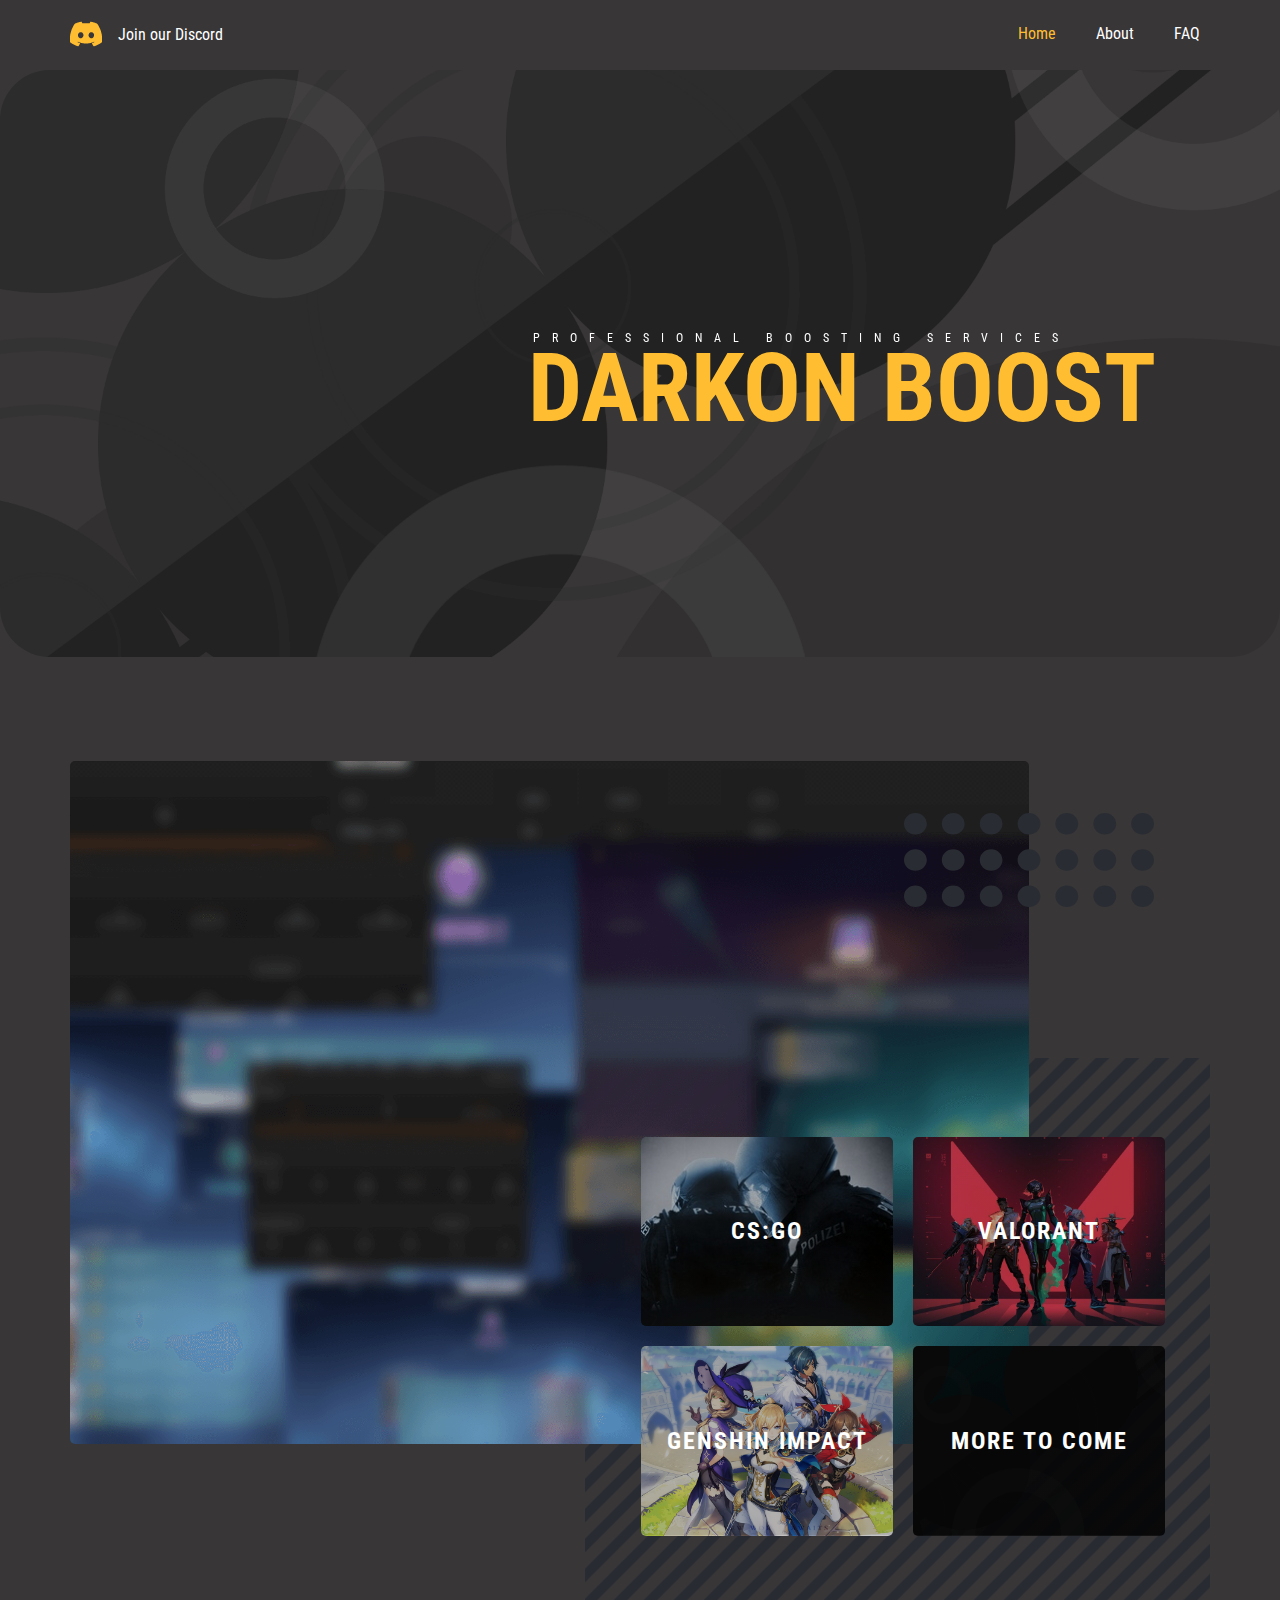
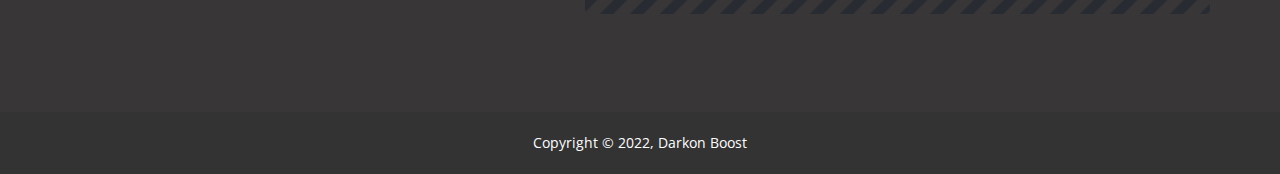
<file: index.html>
<!DOCTYPE html>
<html style="font-size: 16px;">
  <head>
    <meta name="viewport" content="width=device-width, initial-scale=1.0">
    <meta charset="utf-8">
    <meta name="page_type" content="np-template-header-footer-from-plugin">
    <title>Darkon Boost</title>
    <link rel="stylesheet" href="main.css" media="screen">
    <link rel="stylesheet" href="index.css" media="screen">
    <script class="u-script" type="text/javascript" src="jquery.js" defer=""></script>
    <script class="u-script" type="text/javascript" src="main.js" defer=""></script>
    <link rel="icon" href="images/favicon.png">
    <link id="u-theme-google-font" rel="stylesheet" href="https://fonts.googleapis.com/css?family=Roboto+Condensed:300,300i,400,400i,700,700i|Open+Sans:300,300i,400,400i,600,600i,700,700i,800,800i">
    <link id="u-page-google-font" rel="stylesheet" href="https://fonts.googleapis.com/css?family=Roboto+Condensed:300,300i,400,400i,700,700i">
    
    <!-- Primary Meta Tags -->
    <meta name="title" content="Darkon Boost">
    <meta name="description" content="| CHEAP | SAFE | LEGIT | Professional game boosting services by Darkonyx.">

    <!-- Open Graph / Facebook -->
    <meta property="og:type" content="website">
    <meta property="og:url" content="https://darkonboost.com/">
    <meta property="og:title" content="Darkon Boost">
    <meta property="og:description" content="| CHEAP | SAFE | LEGIT | Professional game boosting services by Darkonyx.">
    <meta property="og:image" content="https://darkonboost.com/images/a.png">

    <!-- Twitter -->
    <meta property="twitter:card" content="summary_large_image">
    <meta property="twitter:url" content="https://darkonboost.com/">
    <meta property="twitter:title" content="Darkon Boost">
    <meta property="twitter:description" content="| CHEAP | SAFE | LEGIT | Professional game boosting services by Darkonyx.">
    <meta property="twitter:image" content="https://darkonboost.com/images/a.png">

    <script type="application/ld+json">{
		"@context": "http://schema.org",
		"@type": "Organization",
		"name": "Darkon Boost",
		"sameAs": [
				"https://discord.gg/ff3n6rqS58"
		]
    </script>
</head>
  <body data-home-page="https://darkonboost.com/" data-home-page-title="home" class="u-body u-xl-mode"><header class="u-clearfix u-custom-color-1 u-header u-sticky u-sticky-010b u-header" id="sec-fc80"><div class="u-clearfix u-sheet u-sheet-1">
        <nav class="u-menu u-menu-dropdown u-offcanvas u-offcanvas-shift u-menu-1" data-responsive-from="XS">
          <div class="menu-collapse" style="font-size: 1rem; letter-spacing: 0px; font-weight: 400;">
            <a class="u-button-style u-custom-border u-custom-border-color u-custom-left-right-menu-spacing u-custom-padding-bottom u-custom-text-active-color u-custom-text-color u-custom-text-hover-color u-custom-text-shadow u-custom-top-bottom-menu-spacing u-nav-link u-text-active-palette-1-base u-text-hover-palette-2-base" href="#" style="font-size: calc(1em + 8px);">
              <svg class="u-svg-link" viewBox="0 0 24 24"><use xmlns:xlink="http://www.w3.org/1999/xlink" xlink:href="#menu-hamburger"></use></svg>
              <svg class="u-svg-content" version="1.1" id="menu-hamburger" viewBox="0 0 16 16" x="0px" y="0px" xmlns:xlink="http://www.w3.org/1999/xlink" xmlns="http://www.w3.org/2000/svg"><g><rect y="1" width="16" height="2"></rect><rect y="7" width="16" height="2"></rect><rect y="13" width="16" height="2"></rect>
</g></svg>
            </a>
          </div>
          <div class="u-custom-menu u-nav-container">
            <ul class="u-custom-font u-heading-font u-nav u-spacing-20 u-unstyled u-nav-1"><li class="u-nav-item"><a class="u-button-style u-nav-link u-text-active-custom-color-2 u-text-hover-custom-color-2 u-text-white" href="https://darkonboost.com/" style="padding: 10px;">Home</a>
</li><li class="u-nav-item"><a class="u-button-style u-nav-link u-text-active-custom-color-2 u-text-hover-custom-color-2 u-text-white" href="https://darkonboost.com/about" style="padding: 10px;">About</a>
</li><li class="u-nav-item"><a class="u-button-style u-nav-link u-text-active-custom-color-2 u-text-hover-custom-color-2 u-text-white" href="https://darkonboost.com/faq" style="padding: 10px;">FAQ</a>
</li></ul>
          </div>
          <div class="u-custom-menu u-nav-container-collapse">
            <div class="u-black u-container-style u-inner-container-layout u-opacity u-opacity-95 u-sidenav">
              <div class="u-inner-container-layout u-sidenav-overflow">
                <div class="u-menu-close"></div>
                <ul class="u-align-center u-nav u-popupmenu-items u-unstyled u-nav-2"><li class="u-nav-item"><a class="u-button-style u-nav-link" href="https://darkonboost.com/" style="padding: 10px;">Home</a>
</li><li class="u-nav-item"><a class="u-button-style u-nav-link" href="https://darkonboost.com/about" style="padding: 10px;">About</a>
</li><li class="u-nav-item"><a class="u-button-style u-nav-link" href="https://darkonboost.com/faq" style="padding: 10px;">FAQ</a>
</li></ul>
              </div>
            </div>
            <div class="u-black u-menu-overlay u-opacity u-opacity-70"></div>
          </div>
        </nav>
        <div class="u-social-icons u-spacing-10 u-social-icons-1">
          <a class="u-social-url" title="Discord" target="_blank" href="https://discord.gg/ff3n6rqS58"><span class="u-file-icon u-icon u-social-facebook u-social-icon u-text-custom-color-2 u-icon-1"><img src="images/2.png" alt=""></span>
          </a>
        </div>
        <p class="u-custom-font u-heading-font u-text u-text-default u-text-1">Join our Discord</p>
      </div></header>
    <section class="skrollable u-clearfix u-custom-color-1 u-section-1" id="carousel_684b">
      <img class="u-expanded-width u-image u-image-round u-radius-50 u-image-1" src="images/bg.png" alt="" data-image-width="1920" data-image-height="1080">
      <div class="u-align-center-md u-align-center-sm u-align-center-xs u-align-left-lg u-align-left-xl u-container-style u-group u-group-1">
        <div class="u-container-layout u-container-layout-1">
          <h1 class="u-custom-font u-font-roboto-condensed u-text u-text-custom-color-2 u-text-1" data-animation-name="customAnimationIn" data-animation-duration="750" data-animation-direction="" data-animation-out="0">DARKON BOO​​ST </h1>
          <h3 class="u-text u-text-2" data-animation-name="fadeIn" data-animation-duration="750" data-animation-direction="Up" data-animation-delay="250">professional boosting s​ervices</h3>
        </div>
      </div>
    </section>
    <section class="u-align-right u-clearfix u-custom-color-1 u-section-2" id="carousel_891e">
      <div class="u-clearfix u-sheet u-valign-middle-md u-valign-middle-sm u-valign-middle-xs u-sheet-1">
        <div class="u-container-style u-expanded-width-sm u-group u-hidden-md u-hidden-sm u-hidden-xs u-image u-image-round u-image-tiles u-radius-5 u-image-1">
          <div class="u-container-layout u-container-layout-1"></div>
        </div>
        <img src="images/aa.png" alt="" class="u-hidden-md u-hidden-sm u-hidden-xs u-image u-image-round u-opacity u-opacity-95 u-radius-5 u-image-2" data-image-width="1600" data-image-height="900">
        <div class="u-hidden-md u-hidden-sm u-hidden-xs u-shape u-shape-svg u-text-palette-5-dark-3 u-shape-1">
          <svg class="u-svg-link" preserveAspectRatio="none" viewBox="0 0 160 60" style=""><use xmlns:xlink="http://www.w3.org/1999/xlink" xlink:href="#svg-84ce"></use></svg>
          <svg xmlns="http://www.w3.org/2000/svg" xmlns:xlink="http://www.w3.org/1999/xlink" version="1.1" xml:space="preserve" class="u-svg-content" viewBox="0 0 160 60" x="0px" y="0px" id="svg-84ce"><path d="M7.3,0C3.3,0,0,3.1,0,6.9s3.3,6.9,7.3,6.9s7.3-3.1,7.3-6.9S11.2,0,7.3,0z M31.5,0c-4,0-7.3,3.1-7.3,6.9s3.3,6.9,7.3,6.9
	s7.3-3.1,7.3-6.9S35.5,0,31.5,0z M55.8,0c-4,0-7.3,3.1-7.3,6.9s3.3,6.9,7.3,6.9S63,10.7,63,6.9S59.7,0,55.8,0z M80,0
	c-4,0-7.3,3.1-7.3,6.9s3.3,6.9,7.3,6.9s7.3-3.1,7.3-6.9S84,0,80,0z M104.2,0c-4,0-7.3,3.1-7.3,6.9s3.3,6.9,7.3,6.9
	c4,0,7.3-3.1,7.3-6.9S108.2,0,104.2,0z M128.5,0c-4,0-7.3,3.1-7.3,6.9s3.3,6.9,7.3,6.9c4,0,7.3-3.1,7.3-6.9S132.5,0,128.5,0z
	 M152.7,0c-4,0-7.3,3.1-7.3,6.9s3.3,6.9,7.3,6.9c4,0,7.3-3.1,7.3-6.9S156.7,0,152.7,0z M7.3,23.1c-4,0-7.3,3.1-7.3,6.9
	s3.3,6.9,7.3,6.9s7.3-3.1,7.3-6.9S11.2,23.1,7.3,23.1z M31.5,23.1c-4,0-7.3,3.1-7.3,6.9s3.3,6.9,7.3,6.9s7.3-3.1,7.3-6.9
	S35.5,23.1,31.5,23.1z M55.8,23.1c-4,0-7.3,3.1-7.3,6.9s3.3,6.9,7.3,6.9S63,33.8,63,30S59.7,23.1,55.8,23.1z M80,23.1
	c-4,0-7.3,3.1-7.3,6.9s3.3,6.9,7.3,6.9s7.3-3.1,7.3-6.9S84,23.1,80,23.1z M104.2,23.1c-4,0-7.3,3.1-7.3,6.9s3.3,6.9,7.3,6.9
	c4,0,7.3-3.1,7.3-6.9S108.2,23.1,104.2,23.1z M128.5,23.1c-4,0-7.3,3.1-7.3,6.9s3.3,6.9,7.3,6.9c4,0,7.3-3.1,7.3-6.9
	S132.5,23.1,128.5,23.1z M152.7,23.1c-4,0-7.3,3.1-7.3,6.9s3.3,6.9,7.3,6.9c4,0,7.3-3.1,7.3-6.9S156.7,23.1,152.7,23.1z M7.3,46.2
	c-4,0-7.3,3.1-7.3,6.9C0,56.9,3.3,60,7.3,60s7.3-3.1,7.3-6.9C14.5,49.3,11.2,46.2,7.3,46.2z M31.5,46.2c-4,0-7.3,3.1-7.3,6.9
	c0,3.8,3.3,6.9,7.3,6.9s7.3-3.1,7.3-6.9C38.8,49.3,35.5,46.2,31.5,46.2z M55.8,46.2c-4,0-7.3,3.1-7.3,6.9c0,3.8,3.3,6.9,7.3,6.9
	s7.3-3.1,7.3-6.9C63,49.3,59.7,46.2,55.8,46.2z M80,46.2c-4,0-7.3,3.1-7.3,6.9c0,3.8,3.3,6.9,7.3,6.9s7.3-3.1,7.3-6.9
	C87.3,49.3,84,46.2,80,46.2z M104.2,46.2c-4,0-7.3,3.1-7.3,6.9c0,3.8,3.3,6.9,7.3,6.9c4,0,7.3-3.1,7.3-6.9
	C111.5,49.3,108.2,46.2,104.2,46.2z M128.5,46.2c-4,0-7.3,3.1-7.3,6.9c0,3.8,3.3,6.9,7.3,6.9c4,0,7.3-3.1,7.3-6.9
	C135.8,49.3,132.5,46.2,128.5,46.2z M152.7,46.2c-4,0-7.3,3.1-7.3,6.9c0,3.8,3.3,6.9,7.3,6.9c4,0,7.3-3.1,7.3-6.9
	C160,49.3,156.7,46.2,152.7,46.2z"></path></svg>
        </div>
        <div class="u-expanded-width-xs u-list u-list-1">
          <div class="u-repeater u-repeater-1">
            <div class="u-container-style u-custom-item u-hover-feature u-image u-image-round u-list-item u-radius-5 u-repeater-item u-shading u-video-cover u-image-3" data-image-width="258" data-image-height="387" data-href="https://darkonboost.com/csgo" data-page-id="26058440">
              <div class="u-container-layout u-similar-container u-valign-middle u-container-layout-2">
                <h4 class="u-align-center u-text u-text-white u-text-1"> CS:GO</h4>
              </div>
            </div>
            <div class="u-container-style u-custom-item u-hover-feature u-image u-image-round u-list-item u-radius-5 u-repeater-item u-shading u-video-cover u-image-4" data-image-width="1000" data-image-height="563" data-href="https://darkonboost.com/valorant" data-page-id="1890106444">
              <div class="u-container-layout u-similar-container u-valign-middle u-container-layout-3">
                <h4 class="u-align-center u-text u-text-white u-text-2"> Valorant</h4>
              </div>
            </div>
            <div class="u-container-style u-custom-item u-hover-feature u-image u-image-round u-list-item u-radius-5 u-repeater-item u-shading u-video-cover u-image-5" data-image-width="1200" data-image-height="630" data-href="https://darkonboost.com/genshin" data-page-id="6804262">
              <div class="u-container-layout u-similar-container u-valign-middle u-container-layout-4">
                <h4 class="u-align-center u-text u-text-white u-text-3">Genshin Impact</h4>
              </div>
            </div>
            <div class="u-container-style u-custom-item u-hover-feature u-image u-image-round u-list-item u-radius-5 u-repeater-item u-shading u-video-cover u-image-6" data-image-width="1920" data-image-height="1080">
              <div class="u-container-layout u-similar-container u-valign-middle u-container-layout-5">
                <h4 class="u-align-center u-text u-text-white u-text-4">More to come</h4>
              </div>
            </div>
          </div>
        </div>
      </div>
      
      
      
      
    </section>
    
    
    <footer class="u-align-center u-clearfix u-footer u-grey-80 u-footer" id="sec-148e"><div class="u-clearfix u-sheet u-valign-middle u-sheet-1">
        <p class="u-small-text u-text u-text-variant u-text-1">Copyright © 2022, Darkon Boost</p>
      </div></footer>
  </body>
</html>
</file>
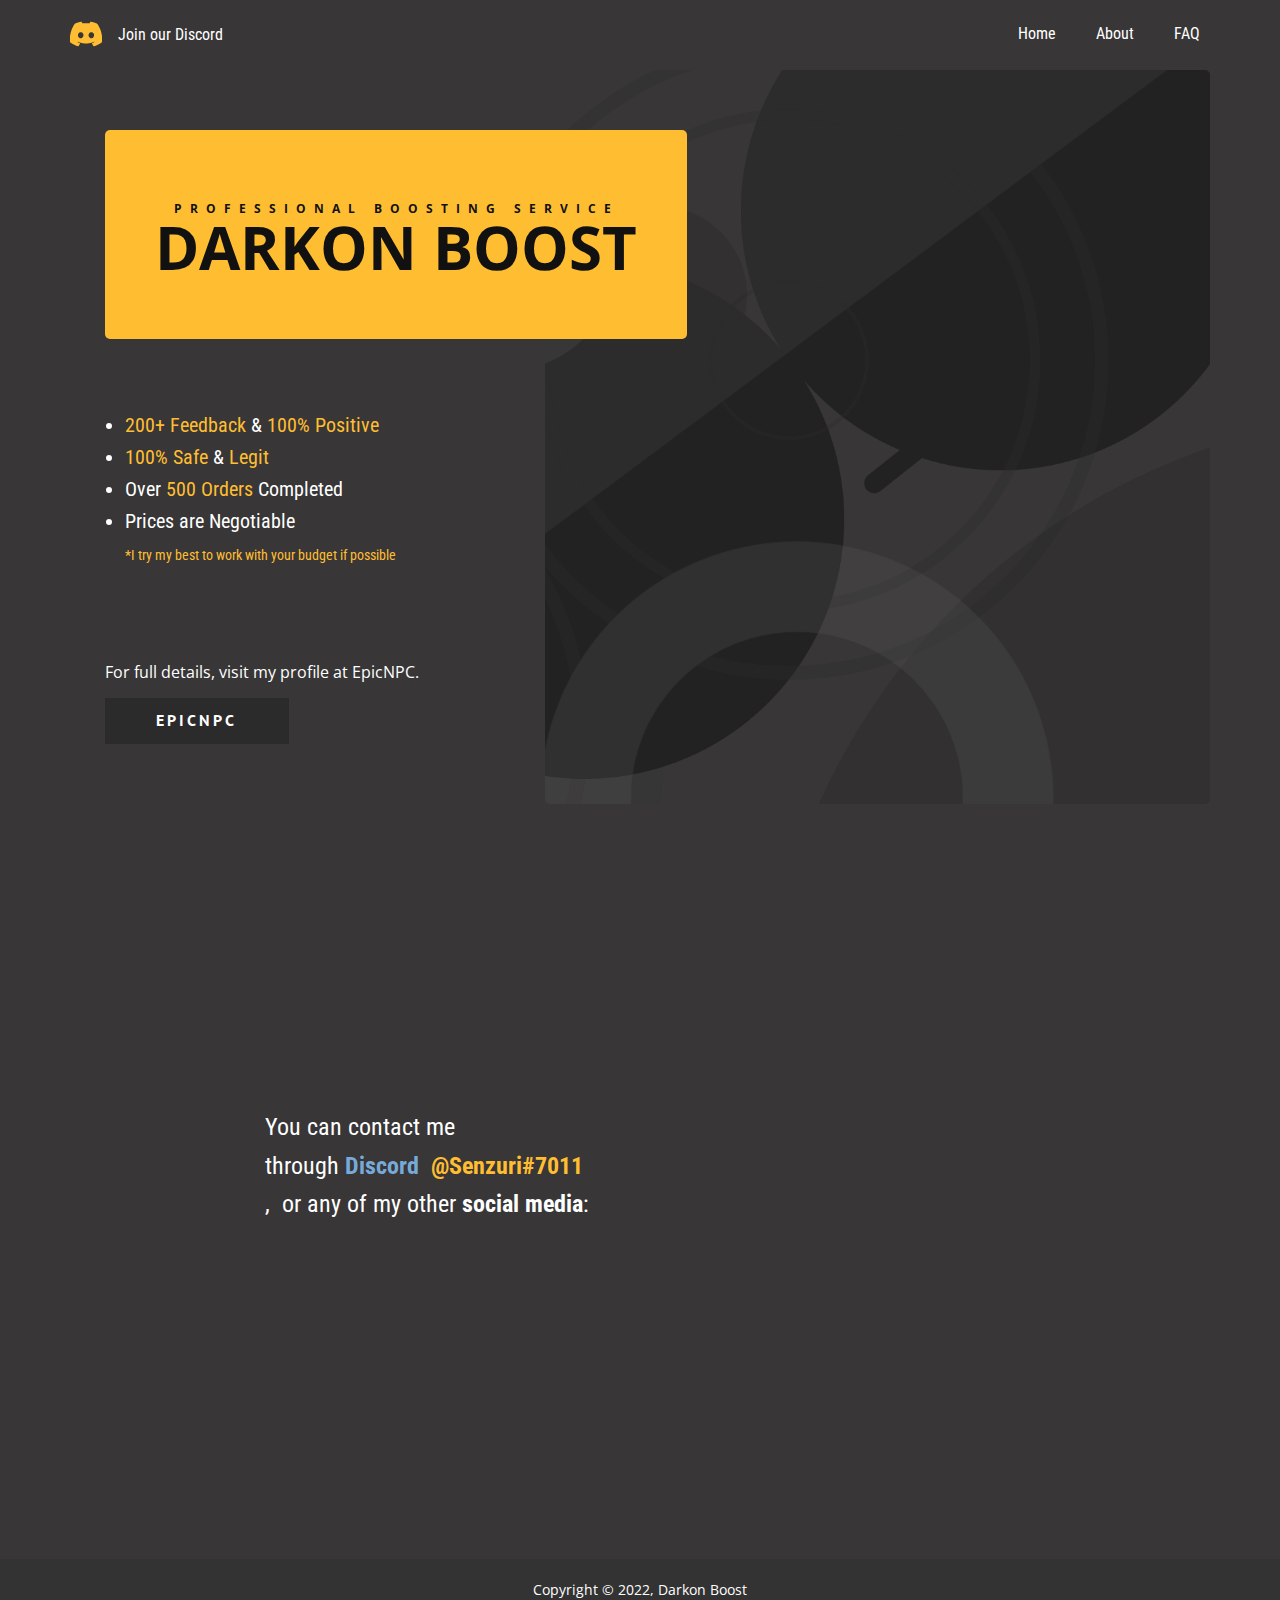
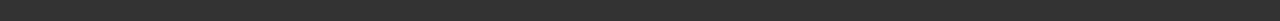
<file: about.html>
<!DOCTYPE html>
<html style="font-size: 16px;">
  <head>
    <meta name="viewport" content="width=device-width, initial-scale=1.0">
    <meta charset="utf-8">
    <meta name="page_type" content="np-template-header-footer-from-plugin">
    <title>About | Darkon Boost</title>
    <link rel="stylesheet" href="main.css" media="screen">
    <link rel="stylesheet" href="about.css" media="screen">
    <script class="u-script" type="text/javascript" src="jquery.js" defer=""></script>
    <script class="u-script" type="text/javascript" src="main.js" defer=""></script>
    <link rel="icon" href="images/favicon.png">
    <link id="u-theme-google-font" rel="stylesheet" href="https://fonts.googleapis.com/css?family=Roboto+Condensed:300,300i,400,400i,700,700i|Open+Sans:300,300i,400,400i,600,600i,700,700i,800,800i">
    <link id="u-page-google-font" rel="stylesheet" href="https://fonts.googleapis.com/css?family=PT+Sans:400,400i,700,700i">
    
    <!-- Primary Meta Tags -->
    <meta name="title" content="About | Darkon Boost">
    <meta name="description" content="| CHEAP | SAFE | LEGIT | Professional game boosting services by Darkonyx.">

    <!-- Open Graph / Facebook -->
    <meta property="og:type" content="website">
    <meta property="og:url" content="https://darkonboost.com/">
    <meta property="og:title" content="About | Darkon Boost">
    <meta property="og:description" content="| CHEAP | SAFE | LEGIT | Professional game boosting services by Darkonyx.">
    <meta property="og:image" content="https://darkonboost.com/images/a.png">

    <!-- Twitter -->
    <meta property="twitter:card" content="summary_large_image">
    <meta property="twitter:url" content="https://darkonboost.com/">
    <meta property="twitter:title" content="About | Darkon Boost">
    <meta property="twitter:description" content="| CHEAP | SAFE | LEGIT | Professional game boosting services by Darkonyx.">
    <meta property="twitter:image" content="https://darkonboost.com/images/a.png">

    <script type="application/ld+json">{
		"@context": "http://schema.org",
		"@type": "Organization",
		"name": "Darkon Boost",
		"sameAs": [
				"https://discord.gg/ff3n6rqS58"
		]
    }</script>
</head>
  <body class="u-body u-xl-mode"><header class="u-clearfix u-custom-color-1 u-header u-sticky u-sticky-010b u-header" id="sec-fc80"><div class="u-clearfix u-sheet u-sheet-1">
        <nav class="u-menu u-menu-dropdown u-offcanvas u-offcanvas-shift u-menu-1" data-responsive-from="XS">
          <div class="menu-collapse" style="font-size: 1rem; letter-spacing: 0px; font-weight: 400;">
            <a class="u-button-style u-custom-border u-custom-border-color u-custom-left-right-menu-spacing u-custom-padding-bottom u-custom-text-active-color u-custom-text-color u-custom-text-hover-color u-custom-text-shadow u-custom-top-bottom-menu-spacing u-nav-link u-text-active-palette-1-base u-text-hover-palette-2-base" href="#" style="font-size: calc(1em + 8px);">
              <svg class="u-svg-link" viewBox="0 0 24 24"><use xmlns:xlink="http://www.w3.org/1999/xlink" xlink:href="#menu-hamburger"></use></svg>
              <svg class="u-svg-content" version="1.1" id="menu-hamburger" viewBox="0 0 16 16" x="0px" y="0px" xmlns:xlink="http://www.w3.org/1999/xlink" xmlns="http://www.w3.org/2000/svg"><g><rect y="1" width="16" height="2"></rect><rect y="7" width="16" height="2"></rect><rect y="13" width="16" height="2"></rect>
</g></svg>
            </a>
          </div>
          <div class="u-custom-menu u-nav-container">
            <ul class="u-custom-font u-heading-font u-nav u-spacing-20 u-unstyled u-nav-1"><li class="u-nav-item"><a class="u-button-style u-nav-link u-text-active-custom-color-2 u-text-hover-custom-color-2 u-text-white" href="https://darkonboost.com/" style="padding: 10px;">Home</a>
</li><li class="u-nav-item"><a class="u-button-style u-nav-link u-text-active-custom-color-2 u-text-hover-custom-color-2 u-text-white" href="https://darkonboost.com/about" style="padding: 10px;">About</a>
</li><li class="u-nav-item"><a class="u-button-style u-nav-link u-text-active-custom-color-2 u-text-hover-custom-color-2 u-text-white" href="https://darkonboost.com/faq" style="padding: 10px;">FAQ</a>
</li></ul>
          </div>
          <div class="u-custom-menu u-nav-container-collapse">
            <div class="u-black u-container-style u-inner-container-layout u-opacity u-opacity-95 u-sidenav">
              <div class="u-inner-container-layout u-sidenav-overflow">
                <div class="u-menu-close"></div>
                <ul class="u-align-center u-nav u-popupmenu-items u-unstyled u-nav-2"><li class="u-nav-item"><a class="u-button-style u-nav-link" href="https://darkonboost.com/" style="padding: 10px;">Home</a>
</li><li class="u-nav-item"><a class="u-button-style u-nav-link" href="https://darkonboost.com/about" style="padding: 10px;">About</a>
</li><li class="u-nav-item"><a class="u-button-style u-nav-link" href="https://darkonboost.com/faq" style="padding: 10px;">FAQ</a>
</li></ul>
              </div>
            </div>
            <div class="u-black u-menu-overlay u-opacity u-opacity-70"></div>
          </div>
        </nav>
        <div class="u-social-icons u-spacing-10 u-social-icons-1">
          <a class="u-social-url" title="Discord" target="_blank" href="https://discord.gg/ff3n6rqS58"><span class="u-file-icon u-icon u-social-facebook u-social-icon u-text-custom-color-2 u-icon-1"><img src="images/2.png" alt=""></span>
          </a>
        </div>
        <p class="u-custom-font u-heading-font u-text u-text-default u-text-1">Join our Discord</p>
      </div></header>
    <section class="u-clearfix u-custom-color-1 u-section-1" id="carousel_89e1">
      <div class="u-clearfix u-sheet u-sheet-1">
        <div class="u-clearfix u-expanded-width-md u-expanded-width-sm u-expanded-width-xs u-layout-wrap u-layout-wrap-1">
          <div class="u-gutter-0 u-layout">
            <div class="u-layout-row">
              <div class="u-align-left-lg u-align-left-md u-align-left-sm u-align-left-xl u-container-style u-layout-cell u-size-25 u-layout-cell-1">
                <div class="u-container-layout u-valign-bottom u-container-layout-1">
                  <ul class="u-align-left-xs u-custom-font u-heading-font u-text u-text-1">
                    <li>
                      <span class="u-text-custom-color-2">200+ Feedback</span> &amp; <span class="u-text-custom-color-2">100% Positive</span>
                    </li>
                    <li>
                      <span class="u-text-custom-color-2">100% Safe</span> &amp; <span class="u-text-custom-color-2">Legit</span>
                    </li>
                    <li>Over <span class="u-text-custom-color-2">500 Orders</span> Completed
                    </li>
                    <li>Prices are Negotiable<br>
                      <span style="font-size: 0.875rem;" class="u-text-custom-color-2">*I try my best to work with your budget if possible</span>
                    </li>
                  </ul>
                  <p class="u-align-center-xs u-heading-font u-text u-text-2">For full details, visit my profile at EpicNPC.</p>
                  <a href="https://www.epicnpc.com/members/darkonyx.876108/" class="u-border-none u-btn u-btn-rectangle u-button-style u-custom-color-3 u-custom-font u-font-pt-sans u-hover-custom-color-2 u-radius-0 u-btn-1" target="_blank">EPICNPC</a>
                </div>
              </div>
              <div class="u-align-right u-container-style u-image u-image-round u-layout-cell u-radius-5 u-size-35 u-image-1" data-image-width="1920" data-image-height="1080">
                <div class="u-container-layout u-valign-top-xs u-container-layout-2">
                  <div class="u-align-center u-container-style u-custom-color-2 u-expanded-width-xs u-group u-radius-5 u-shape-round u-group-1">
                    <div class="u-container-layout u-container-layout-3">
                      <p class="u-heading-font u-text u-text-3">professional boos​ting service</p>
                      <p class="u-heading-font u-text u-text-4">darkon b<span style="font-weight: 400;"></span>oost
                      </p>
                    </div>
                  </div>
                </div>
              </div>
            </div>
          </div>
        </div>
      </div>
    </section>
    <section class="u-clearfix u-custom-color-1 u-section-2" id="sec-6bcc">
      <div class="u-clearfix u-sheet u-valign-middle-xs u-sheet-1">
        <div class="u-clearfix u-custom-html u-expanded-width-xs u-custom-html-1">
          <iframe src="https://discord.com/widget?id=871665758747369532&amp;theme=dark" width="100%" height="500" allowtransparency="true" frameborder="0" sandbox="allow-popups allow-popups-to-escape-sandbox allow-same-origin allow-scripts"></iframe>
        </div>
        <div class="u-align-center-xs u-align-left-lg u-align-left-md u-align-left-sm u-align-left-xl u-container-style u-expanded-width-xs u-group u-group-1">
          <div class="u-container-layout">
            <p class="u-custom-font u-heading-font u-text u-text-1">You can contact me through&nbsp;<span class="u-text-palette-1-light-1" style="font-weight: 700;">Discord&nbsp;</span>
              <span class="u-text-custom-color-2">
                <span style="font-weight: 700;">@Senzuri#7011</span>
                <span class="u-text-white">,</span>&nbsp;
              </span>or any of my other <span style="font-weight: 700;">social media</span>:
            </p>
            <div class="u-align-left u-social-icons u-spacing-10 u-social-icons-1" data-animation-name="fadeIn" data-animation-duration="1000" data-animation-direction="Up" data-animation-out="0">
              <a class="u-social-url" title="facebook" target="_blank" href="https://www.facebook.com/steven.stevennxd"><span class="u-icon u-social-facebook u-social-icon u-icon-1"><svg class="u-svg-link" preserveAspectRatio="xMidYMin slice" viewBox="0 0 112 112" style=""><use xmlns:xlink="http://www.w3.org/1999/xlink" xlink:href="#svg-10d8"></use></svg><svg class="u-svg-content" viewBox="0 0 112 112" x="0" y="0" id="svg-10d8"><circle fill="currentColor" cx="56.1" cy="56.1" r="55"></circle><path fill="#FFFFFF" d="M73.5,31.6h-9.1c-1.4,0-3.6,0.8-3.6,3.9v8.5h12.6L72,58.3H60.8v40.8H43.9V58.3h-8V43.9h8v-9.2
c0-6.7,3.1-17,17-17h12.5v13.9H73.5z"></path></svg></span>
              </a>
              <a class="u-social-url" title="instagram" target="_blank" href="https://instagram.com/darkoncs"><span class="u-icon u-social-icon u-social-instagram u-icon-2"><svg class="u-svg-link" preserveAspectRatio="xMidYMin slice" viewBox="0 0 112 112" style=""><use xmlns:xlink="http://www.w3.org/1999/xlink" xlink:href="#svg-c7c3"></use></svg><svg class="u-svg-content" viewBox="0 0 112 112" x="0" y="0" id="svg-c7c3"><circle fill="currentColor" cx="56.1" cy="56.1" r="55"></circle><path fill="#FFFFFF" d="M55.9,38.2c-9.9,0-17.9,8-17.9,17.9C38,66,46,74,55.9,74c9.9,0,17.9-8,17.9-17.9C73.8,46.2,65.8,38.2,55.9,38.2
z M55.9,66.4c-5.7,0-10.3-4.6-10.3-10.3c-0.1-5.7,4.6-10.3,10.3-10.3c5.7,0,10.3,4.6,10.3,10.3C66.2,61.8,61.6,66.4,55.9,66.4z"></path><path fill="#FFFFFF" d="M74.3,33.5c-2.3,0-4.2,1.9-4.2,4.2s1.9,4.2,4.2,4.2s4.2-1.9,4.2-4.2S76.6,33.5,74.3,33.5z"></path><path fill="#FFFFFF" d="M73.1,21.3H38.6c-9.7,0-17.5,7.9-17.5,17.5v34.5c0,9.7,7.9,17.6,17.5,17.6h34.5c9.7,0,17.5-7.9,17.5-17.5V38.8
C90.6,29.1,82.7,21.3,73.1,21.3z M83,73.3c0,5.5-4.5,9.9-9.9,9.9H38.6c-5.5,0-9.9-4.5-9.9-9.9V38.8c0-5.5,4.5-9.9,9.9-9.9h34.5
c5.5,0,9.9,4.5,9.9,9.9V73.3z"></path></svg></span>
              </a>
              <a class="u-social-url" title="twitter" target="_blank" href="https://twitter.com/Styvennichxd"><span class="u-icon u-social-icon u-social-twitter u-icon-3"><svg class="u-svg-link" preserveAspectRatio="xMidYMin slice" viewBox="0 0 112 112" style=""><use xmlns:xlink="http://www.w3.org/1999/xlink" xlink:href="#svg-42a0"></use></svg><svg class="u-svg-content" viewBox="0 0 112 112" x="0" y="0" id="svg-42a0"><circle fill="currentColor" class="st0" cx="56.1" cy="56.1" r="55"></circle><path fill="#FFFFFF" d="M83.8,47.3c0,0.6,0,1.2,0,1.7c0,17.7-13.5,38.2-38.2,38.2C38,87.2,31,85,25,81.2c1,0.1,2.1,0.2,3.2,0.2
c6.3,0,12.1-2.1,16.7-5.7c-5.9-0.1-10.8-4-12.5-9.3c0.8,0.2,1.7,0.2,2.5,0.2c1.2,0,2.4-0.2,3.5-0.5c-6.1-1.2-10.8-6.7-10.8-13.1
c0-0.1,0-0.1,0-0.2c1.8,1,3.9,1.6,6.1,1.7c-3.6-2.4-6-6.5-6-11.2c0-2.5,0.7-4.8,1.8-6.7c6.6,8.1,16.5,13.5,27.6,14
c-0.2-1-0.3-2-0.3-3.1c0-7.4,6-13.4,13.4-13.4c3.9,0,7.3,1.6,9.8,4.2c3.1-0.6,5.9-1.7,8.5-3.3c-1,3.1-3.1,5.8-5.9,7.4
c2.7-0.3,5.3-1,7.7-2.1C88.7,43,86.4,45.4,83.8,47.3z"></path></svg></span>
              </a>
              <a class="u-social-url" target="_blank" data-type="Skype" title="skype" href="live:senzure3388"><span class="u-icon u-social-icon u-social-skype u-icon-4"><svg class="u-svg-link" preserveAspectRatio="xMidYMin slice" viewBox="0 0 112 112" style=""><use xmlns:xlink="http://www.w3.org/1999/xlink" xlink:href="#svg-5d0e"></use></svg><svg class="u-svg-content" viewBox="0 0 112 112" x="0" y="0" id="svg-5d0e"><circle fill="currentColor" cx="56.1" cy="56.1" r="55"></circle><path fill="#FFFFFF" d="M56.3,78.5c-12.4,0-18-6.3-18-10.9c0-2.4,1.9-4,4.2-4c5.3,0,3.9,7.9,13.8,7.9c5,0,8-3,8-5.9
	c0-1.7-1-3.6-4.3-4.4l-11-2.8c-8.8-2.3-10.4-7.2-10.4-11.7c0-9.5,8.7-12.9,16.9-12.9c7.6,0,16.6,4.2,16.6,9.9c0,2.4-2,3.8-4.4,3.8
	c-4.5,0-3.8-6.3-12.8-6.3c-4.5,0-6.9,2.1-6.9,5.1c0,3,3.5,4,6.6,4.7l8.1,1.8c8.9,2,11.3,7.2,11.3,12.2C74,72.5,68,78.5,56.3,78.5
	 M90.3,62.2c0.3-2,0.5-4,0.5-6.1c0-19.3-15.6-35-34.8-35c-2.1,0-4.1,0.2-6,0.5c-3-1.7-6.5-2.7-10.2-2.7c-11.4,0-20.7,9.3-20.7,20.8
	c0,3.8,1,7.3,2.7,10.3c-0.3,2-0.5,4-0.5,6.1c0,19.3,15.6,35,34.8,35c2.1,0,4.1-0.2,6-0.5c3,1.7,6.5,2.7,10.2,2.7
	C83.8,93.3,93,84,93,72.5C93,68.7,92.1,65.2,90.3,62.2"></path></svg></span>
              </a>
              <a class="u-social-url" target="_blank" data-type="Custom" title="steam" href="https://steamcommunity.com/id/Senzuriixd"><span class="u-file-icon u-icon u-social-custom u-social-icon u-icon-5"><img src="images/ssteam.png" alt=""></span>
              </a>
              <a class="u-social-url" target="_blank" data-type="Custom" title="discord" href="discord:channels/@me"><span class="u-file-icon u-icon u-social-custom u-social-icon u-icon-6"><img src="images/discord.png" alt=""></span>
              </a>
            </div>
          </div>
        </div>
      </div>
    </section>
    
    
    <footer class="u-align-center u-clearfix u-footer u-grey-80 u-footer" id="sec-148e"><div class="u-clearfix u-sheet u-valign-middle u-sheet-1">
        <p class="u-small-text u-text u-text-variant u-text-1">Copyright © 2022, Darkon Boost</p>
      </div></footer>
  </body>
</html>
</file>
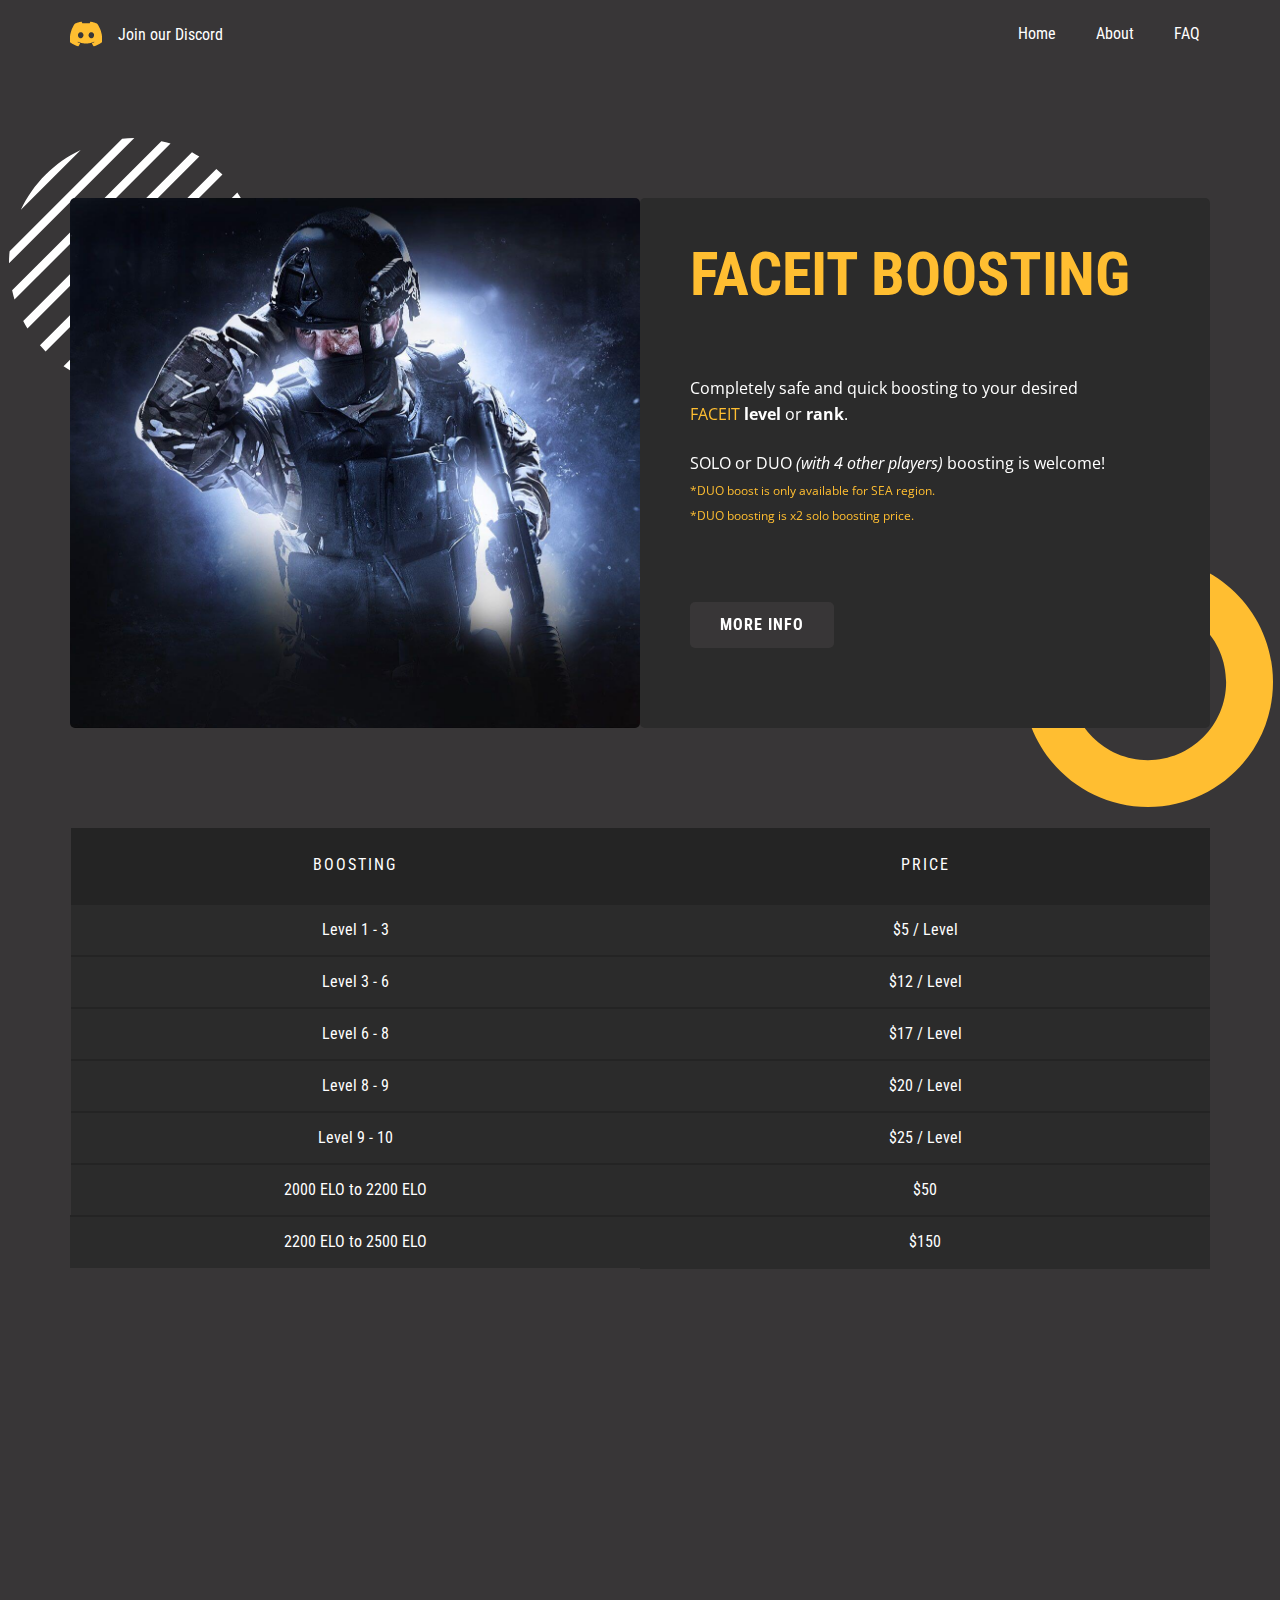
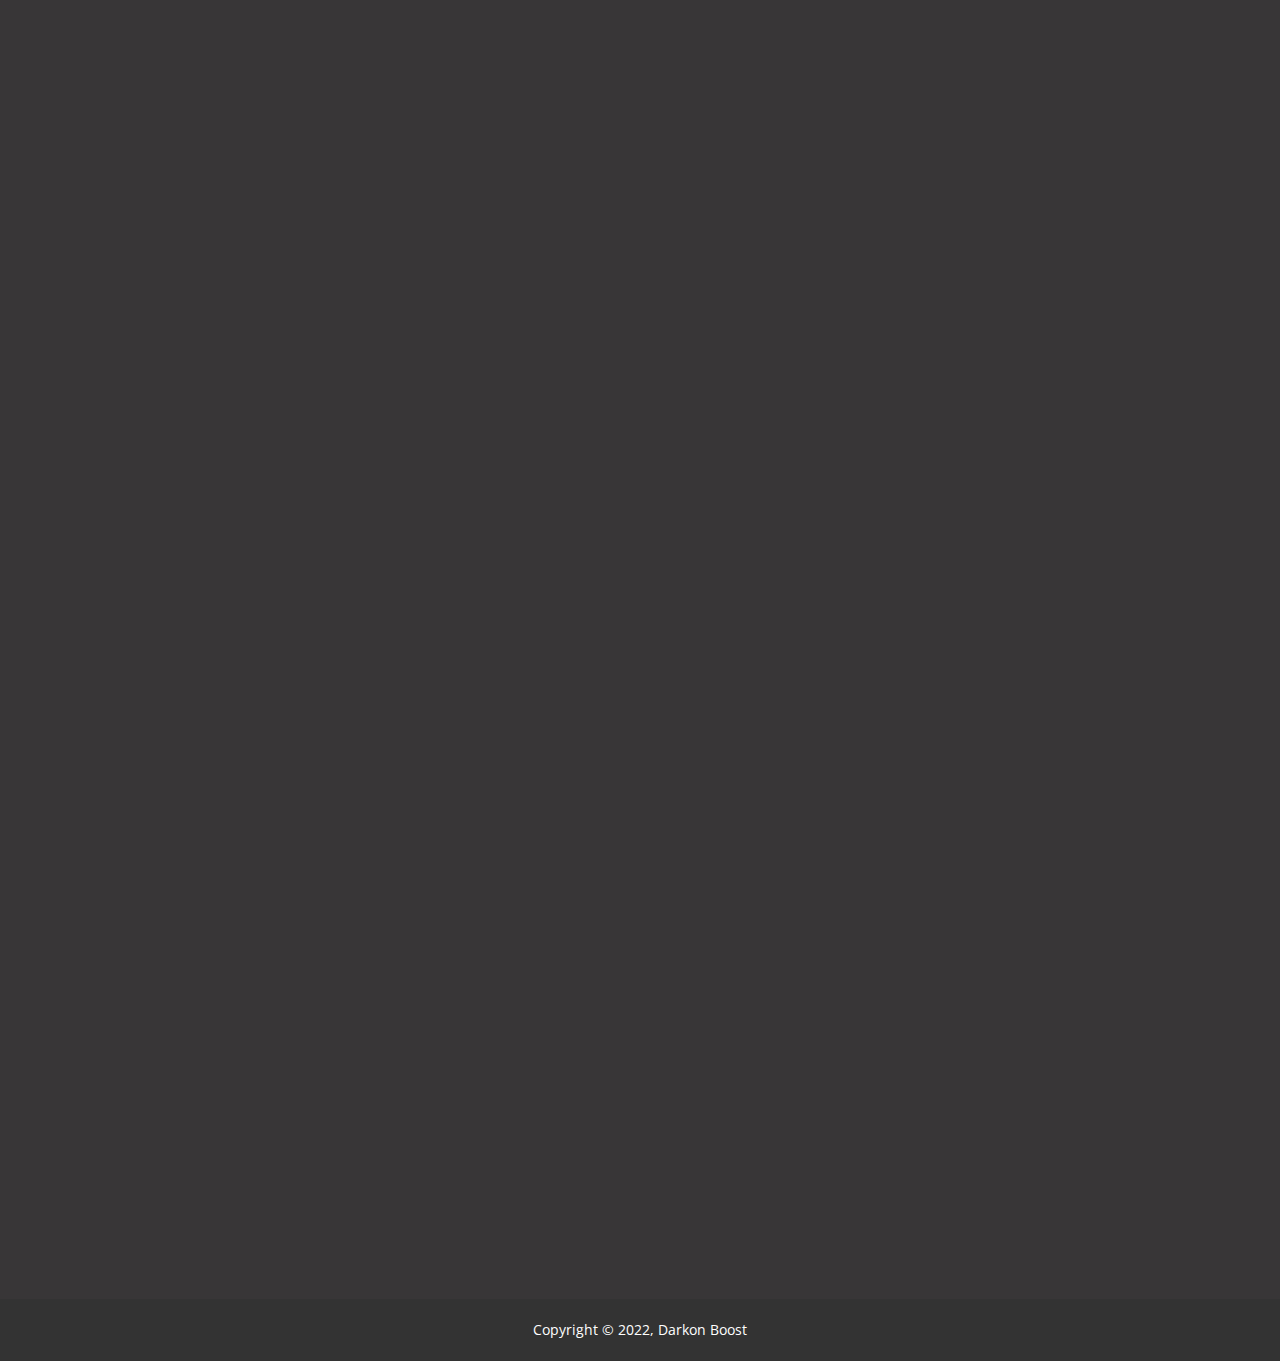
<file: csgo.html>
<!DOCTYPE html>
<html style="font-size: 16px;">
  <head>
    <meta name="viewport" content="width=device-width, initial-scale=1.0">
    <meta charset="utf-8">
    <meta name="page_type" content="np-template-header-footer-from-plugin">
    <title>CS:GO | Darkon Boost</title>
    <link rel="stylesheet" href="main.css" media="screen">
    <link rel="stylesheet" href="csgo.css" media="screen">
    <script class="u-script" type="text/javascript" src="jquery.js" defer=""></script>
    <script class="u-script" type="text/javascript" src="main.js" defer=""></script>
    <link rel="icon" href="images/favicon.png">
    <link id="u-theme-google-font" rel="stylesheet" href="https://fonts.googleapis.com/css?family=Roboto+Condensed:300,300i,400,400i,700,700i|Open+Sans:300,300i,400,400i,600,600i,700,700i,800,800i">
    <link id="u-page-google-font" rel="stylesheet" href="https://fonts.googleapis.com/css?family=Roboto+Condensed:300,300i,400,400i,700,700i">

    <!-- Primary Meta Tags -->
    <meta name="title" content="CS:GO | Darkon Boost">
    <meta name="description" content="| CHEAP | SAFE | LEGIT | Professional game boosting services by Darkonyx.">

    <!-- Open Graph / Facebook -->
    <meta property="og:type" content="website">
    <meta property="og:url" content="https://darkonboost.com/">
    <meta property="og:title" content="CS:GO | Darkon Boost">
    <meta property="og:description" content="| CHEAP | SAFE | LEGIT | Professional game boosting services by Darkonyx.">
    <meta property="og:image" content="https://darkonboost.com/images/a.png">

    <!-- Twitter -->
    <meta property="twitter:card" content="summary_large_image">
    <meta property="twitter:url" content="https://darkonboost.com/">
    <meta property="twitter:title" content="CS:GO | Darkon Boost">
    <meta property="twitter:description" content="| CHEAP | SAFE | LEGIT | Professional game boosting services by Darkonyx.">
    <meta property="twitter:image" content="https://darkonboost.com/images/a.png">

    <script type="application/ld+json">{
		"@context": "http://schema.org",
		"@type": "Organization",
		"name": "Darkon Boost",
		"sameAs": [
				"https://discord.gg/ff3n6rqS58"
		]
    }</script>
</head>
  <body class="u-body u-xl-mode"><header class="u-clearfix u-custom-color-1 u-header u-sticky u-sticky-010b u-header" id="sec-fc80"><div class="u-clearfix u-sheet u-sheet-1">
        <nav class="u-menu u-menu-dropdown u-offcanvas u-offcanvas-shift u-menu-1" data-responsive-from="XS">
          <div class="menu-collapse" style="font-size: 1rem; letter-spacing: 0px; font-weight: 400;">
            <a class="u-button-style u-custom-border u-custom-border-color u-custom-left-right-menu-spacing u-custom-padding-bottom u-custom-text-active-color u-custom-text-color u-custom-text-hover-color u-custom-text-shadow u-custom-top-bottom-menu-spacing u-nav-link u-text-active-palette-1-base u-text-hover-palette-2-base" href="#" style="font-size: calc(1em + 8px);">
              <svg class="u-svg-link" viewBox="0 0 24 24"><use xmlns:xlink="http://www.w3.org/1999/xlink" xlink:href="#menu-hamburger"></use></svg>
              <svg class="u-svg-content" version="1.1" id="menu-hamburger" viewBox="0 0 16 16" x="0px" y="0px" xmlns:xlink="http://www.w3.org/1999/xlink" xmlns="http://www.w3.org/2000/svg"><g><rect y="1" width="16" height="2"></rect><rect y="7" width="16" height="2"></rect><rect y="13" width="16" height="2"></rect>
</g></svg>
            </a>
          </div>
          <div class="u-custom-menu u-nav-container">
            <ul class="u-custom-font u-heading-font u-nav u-spacing-20 u-unstyled u-nav-1"><li class="u-nav-item"><a class="u-button-style u-nav-link u-text-active-custom-color-2 u-text-hover-custom-color-2 u-text-white" href="https://darkonboost.com/" style="padding: 10px;">Home</a>
</li><li class="u-nav-item"><a class="u-button-style u-nav-link u-text-active-custom-color-2 u-text-hover-custom-color-2 u-text-white" href="https://darkonboost.com/about" style="padding: 10px;">About</a>
</li><li class="u-nav-item"><a class="u-button-style u-nav-link u-text-active-custom-color-2 u-text-hover-custom-color-2 u-text-white" href="https://darkonboost.com/faq" style="padding: 10px;">FAQ</a>
</li></ul>
          </div>
          <div class="u-custom-menu u-nav-container-collapse">
            <div class="u-black u-container-style u-inner-container-layout u-opacity u-opacity-95 u-sidenav">
              <div class="u-inner-container-layout u-sidenav-overflow">
                <div class="u-menu-close"></div>
                <ul class="u-align-center u-nav u-popupmenu-items u-unstyled u-nav-2"><li class="u-nav-item"><a class="u-button-style u-nav-link" href="https://darkonboost.com/" style="padding: 10px;">Home</a>
</li><li class="u-nav-item"><a class="u-button-style u-nav-link" href="https://darkonboost.com/about" style="padding: 10px;">About</a>
</li><li class="u-nav-item"><a class="u-button-style u-nav-link" href="https://darkonboost.com/faq" style="padding: 10px;">FAQ</a>
</li></ul>
              </div>
            </div>
            <div class="u-black u-menu-overlay u-opacity u-opacity-70"></div>
          </div>
        </nav>
        <div class="u-social-icons u-spacing-10 u-social-icons-1">
          <a class="u-social-url" title="Discord" target="_blank" href="https://discord.gg/ff3n6rqS58"><span class="u-file-icon u-icon u-social-facebook u-social-icon u-text-custom-color-2 u-icon-1"><img src="images/2.png" alt=""></span>
          </a>
        </div>
        <p class="u-custom-font u-heading-font u-text u-text-default u-text-1">Join our Discord</p>
      </div></header>
    <section class="u-align-center u-clearfix u-custom-color-1 u-section-1" id="carousel_8a90">
      <div class="u-clearfix u-sheet u-sheet-1">
        <div class="u-shape u-shape-svg u-text-white u-shape-1" data-animation-name="flash" data-animation-duration="100" data-animation-direction="">
          <svg class="u-svg-link" preserveAspectRatio="none" viewBox="0 0 160 160" style=""><use xmlns:xlink="http://www.w3.org/1999/xlink" xlink:href="#svg-0a30"></use></svg>
          <svg xmlns="http://www.w3.org/2000/svg" xmlns:xlink="http://www.w3.org/1999/xlink" version="1.1" xml:space="preserve" class="u-svg-content" viewBox="0 0 160 160" x="0px" y="0px" id="svg-0a30"><path d="M114.3,152.3l38-38C144.4,130.9,130.9,144.4,114.3,152.3z M117.1,9.1l-108,108c0.8,1.6,1.7,3.2,2.7,4.8l110-110
	C120.3,10.9,118.7,10,117.1,9.1z M97.5,2L2,97.5c0.4,2,1,4,1.5,5.9l99.9-99.9C101.5,2.9,99.5,2.4,97.5,2z M80,160c2,0,4-0.1,5.9-0.2
	l73.9-73.9c0.1-2,0.2-3.9,0.2-5.9c0-0.6,0-1.2,0-1.9L78.1,160C78.8,160,79.4,160,80,160z M34.9,146.1c1.5,1,3,2,4.6,2.9L149,39.5
	c-0.9-1.6-1.9-3.1-2.9-4.6L34.9,146.1z M132.7,19.8L19.8,132.7c1.2,1.3,2.3,2.6,3.6,3.9L136.6,23.4C135.3,22.2,134,21,132.7,19.8z
	 M59.6,157.4l97.8-97.8c-0.5-1.9-1.1-3.8-1.7-5.7L53.9,155.6C55.8,156.3,57.7,156.9,59.6,157.4z M7.6,45.9L45.9,7.6
	C29.1,15.5,15.5,29.1,7.6,45.9z M80,0c-2.6,0-5.1,0.1-7.6,0.4l-72,72C0.1,74.9,0,77.4,0,80c0,0.1,0,0.2,0,0.2L80.2,0
	C80.2,0,80.1,0,80,0z"></path></svg>
        </div>
        <div class="u-shape u-shape-svg u-text-custom-color-2 u-shape-2" data-animation-name="flash" data-animation-duration="100" data-animation-direction="">
          <svg class="u-svg-link" preserveAspectRatio="none" viewBox="0 0 160 160" style=""><use xmlns:xlink="http://www.w3.org/1999/xlink" xlink:href="#svg-afd0"></use></svg>
          <svg xmlns="http://www.w3.org/2000/svg" xmlns:xlink="http://www.w3.org/1999/xlink" version="1.1" xml:space="preserve" class="u-svg-content" viewBox="0 0 160 160" x="0px" y="0px" id="svg-afd0" style="enable-background:new 0 0 160 160;"><path d="M80,30c27.6,0,50,22.4,50,50s-22.4,50-50,50s-50-22.4-50-50S52.4,30,80,30 M80,0C35.8,0,0,35.8,0,80s35.8,80,80,80
	s80-35.8,80-80S124.2,0,80,0L80,0z"></path></svg>
        </div>
        <div class="u-clearfix u-expanded-width-xl u-expanded-width-xs u-gutter-0 u-layout-wrap u-layout-wrap-1">
          <div class="u-layout" style="">
            <div class="u-layout-row" style="">
              <div class="u-align-left u-container-style u-image u-image-round u-layout-cell u-left-cell u-radius-5 u-size-30 u-size-xs-60 u-image-1" src="" data-image-width="1920" data-image-height="1080" data-animation-name="customAnimationIn" data-animation-duration="750" data-animation-direction="" data-animation-out="0">
                <div class="u-container-layout u-valign-middle u-container-layout-1" src=""></div>
              </div>
              <div class="u-align-left u-container-style u-custom-color-3 u-layout-cell u-radius-5 u-right-cell u-shape-round u-size-30 u-size-xs-60 u-layout-cell-2" data-animation-name="customAnimationIn" data-animation-duration="750" data-animation-direction="">
                <div class="u-container-layout u-container-layout-2">
                  <h1 class="u-custom-font u-heading-font u-text u-text-custom-color-2 u-text-1">FACEIT BOOSTING</h1>
                  <p class="u-text u-text-2">Completely safe and quick boosting to your desired <span class="u-text-custom-color-2">FACEIT</span>&nbsp;<span style="font-weight: 700;">level</span> or <span style="font-weight: 700;">rank</span>.
                  </p>
                  <p class="u-text u-text-3">SOLO or DUO <span style="font-style: italic;">(with 4 other players)</span> boosting is welcome!<br>
                    <span style="font-size: 0.75rem;" class="u-text-custom-color-2">*DUO boost is only available for SEA region.</span>
                    <br>
                    <span style="font-size: 0.75rem;">
                      <span class="u-text-custom-color-2"> *DUO boosting is x2 solo boosting price.</span>
                    </span>
                    <br>
                  </p>
                  <a href="https://www.epicnpc.com/threads/trusted-mod%E2%9C%85-cheap-faceit-boosting-service-2000-elo-boost-safe-quick%E2%AD%90.1510684/" class="u-btn u-btn-round u-button-style u-custom-color-1 u-custom-font u-heading-font u-hover-custom-color-2 u-radius-5 u-btn-1" target="_blank">MORE INFO</a>
                </div>
              </div>
            </div>
          </div>
        </div>
      </div>
    </section>
    <section class="u-align-center u-clearfix u-custom-color-1 u-section-2" id="sec-3bbd">
      <div class="u-clearfix u-sheet u-valign-middle u-sheet-1">
        <div class="rcorners u-expanded-width u-table u-table-responsive u-table-1">
          <table class="u-table-entity">
            <colgroup>
              <col width="50%">
              <col width="50%">
            </colgroup>
            <thead class="u-custom-color-4 u-custom-font u-heading-font u-table-header u-table-header-1">
              <tr style="height: 76px;">
                <th class="u-align-center u-border-2 u-border-custom-color-4 u-border-no-left u-border-no-right u-border-no-top u-custom-font u-heading-font u-table-cell u-table-cell-1">Boosting</th>
                <th class="u-align-center u-border-2 u-border-custom-color-4 u-border-no-left u-border-no-right u-border-no-top u-custom-font u-heading-font u-table-cell u-table-cell-2">price</th>
              </tr>
            </thead>
            <tbody class="u-align-center u-custom-color-3 u-custom-font u-heading-font u-table-body u-table-body-1">
              <tr style="height: 52px;">
                <td class="u-border-2 u-border-custom-color-4 u-border-no-left u-border-no-right u-table-cell u-table-cell-3">Level 1 - 3</td>
                <td class="u-border-2 u-border-custom-color-4 u-border-no-left u-border-no-right u-table-cell u-table-cell-4">$5 / Level</td>
              </tr>
              <tr style="height: 52px;">
                <td class="u-border-2 u-border-custom-color-4 u-border-no-left u-border-no-right u-table-cell u-table-cell-5">Level 3 - 6</td>
                <td class="u-border-2 u-border-custom-color-4 u-border-no-left u-border-no-right u-table-cell u-table-cell-6">$12 / Level</td>
              </tr>
              <tr style="height: 52px;">
                <td class="u-border-2 u-border-custom-color-4 u-border-no-left u-border-no-right u-table-cell u-table-cell-7">Level 6 - 8</td>
                <td class="u-border-2 u-border-custom-color-4 u-border-no-left u-border-no-right u-table-cell u-table-cell-8">$17 / Level</td>
              </tr>
              <tr style="height: 52px;">
                <td class="u-border-2 u-border-custom-color-4 u-border-no-left u-border-no-right u-table-cell u-table-cell-9">Level 8 - 9</td>
                <td class="u-border-2 u-border-custom-color-4 u-border-no-left u-border-no-right u-table-cell u-table-cell-10">$20 / Level</td>
              </tr>
              <tr style="height: 52px;">
                <td class="u-border-2 u-border-custom-color-4 u-border-no-left u-border-no-right u-table-cell u-table-cell-11"> Level 9 - 10</td>
                <td class="u-border-2 u-border-custom-color-4 u-border-no-left u-border-no-right u-table-cell u-table-cell-12"> $25 / Level</td>
              </tr>
              <tr style="height: 52px;">
                <td class="u-border-2 u-border-custom-color-4 u-border-no-left u-border-no-right u-table-cell u-table-cell-13">2000 ELO to 2200 ELO</td>
                <td class="u-border-2 u-border-custom-color-4 u-border-no-left u-border-no-right u-table-cell u-table-cell-14">$50</td>
              </tr>
            </tbody>
            <tfoot class="u-align-center u-custom-color-3 u-custom-font u-heading-font u-table-footer u-table-footer-1" wfd-invisible="true">
              <tr style="height: 52px;">
                <td class="u-border-1 u-border-custom-color-3 u-table-cell u-table-cell-15">2200 ELO to 2500 ELO</td>
                <td class="u-border-2 u-border-custom-color-3 u-border-no-left u-border-no-right u-table-cell u-table-cell-16"> $150</td>
              </tr>
            </tfoot>
          </table>
        </div>
      </div>
    </section>
    <section class="u-align-center u-clearfix u-custom-color-1 u-section-3" id="carousel_f3fb">
      <div class="u-clearfix u-sheet u-valign-middle-lg u-valign-middle-md u-valign-middle-sm u-valign-middle-xl u-sheet-1">
        <div class="u-shape u-shape-svg u-text-white u-shape-1" data-animation-name="flash" data-animation-duration="100" data-animation-direction="">
          <svg class="u-svg-link" preserveAspectRatio="none" viewBox="0 0 160 160" style=""><use xmlns:xlink="http://www.w3.org/1999/xlink" xlink:href="#svg-0a30"></use></svg>
          <svg xmlns="http://www.w3.org/2000/svg" xmlns:xlink="http://www.w3.org/1999/xlink" version="1.1" xml:space="preserve" class="u-svg-content" viewBox="0 0 160 160" x="0px" y="0px" id="svg-0a30"><path d="M114.3,152.3l38-38C144.4,130.9,130.9,144.4,114.3,152.3z M117.1,9.1l-108,108c0.8,1.6,1.7,3.2,2.7,4.8l110-110
	C120.3,10.9,118.7,10,117.1,9.1z M97.5,2L2,97.5c0.4,2,1,4,1.5,5.9l99.9-99.9C101.5,2.9,99.5,2.4,97.5,2z M80,160c2,0,4-0.1,5.9-0.2
	l73.9-73.9c0.1-2,0.2-3.9,0.2-5.9c0-0.6,0-1.2,0-1.9L78.1,160C78.8,160,79.4,160,80,160z M34.9,146.1c1.5,1,3,2,4.6,2.9L149,39.5
	c-0.9-1.6-1.9-3.1-2.9-4.6L34.9,146.1z M132.7,19.8L19.8,132.7c1.2,1.3,2.3,2.6,3.6,3.9L136.6,23.4C135.3,22.2,134,21,132.7,19.8z
	 M59.6,157.4l97.8-97.8c-0.5-1.9-1.1-3.8-1.7-5.7L53.9,155.6C55.8,156.3,57.7,156.9,59.6,157.4z M7.6,45.9L45.9,7.6
	C29.1,15.5,15.5,29.1,7.6,45.9z M80,0c-2.6,0-5.1,0.1-7.6,0.4l-72,72C0.1,74.9,0,77.4,0,80c0,0.1,0,0.2,0,0.2L80.2,0
	C80.2,0,80.1,0,80,0z"></path></svg>
        </div>
        <div class="u-shape u-shape-svg u-text-custom-color-2 u-shape-2" data-animation-name="flash" data-animation-duration="100" data-animation-direction="">
          <svg class="u-svg-link" preserveAspectRatio="none" viewBox="0 0 160 160" style=""><use xmlns:xlink="http://www.w3.org/1999/xlink" xlink:href="#svg-afd0"></use></svg>
          <svg xmlns="http://www.w3.org/2000/svg" xmlns:xlink="http://www.w3.org/1999/xlink" version="1.1" xml:space="preserve" class="u-svg-content" viewBox="0 0 160 160" x="0px" y="0px" id="svg-afd0" style="enable-background:new 0 0 160 160;"><path d="M80,30c27.6,0,50,22.4,50,50s-22.4,50-50,50s-50-22.4-50-50S52.4,30,80,30 M80,0C35.8,0,0,35.8,0,80s35.8,80,80,80
	s80-35.8,80-80S124.2,0,80,0L80,0z"></path></svg>
        </div>
        <div class="u-clearfix u-expanded-width-xl u-expanded-width-xs u-gutter-0 u-layout-wrap u-layout-wrap-1">
          <div class="u-layout" style="">
            <div class="u-layout-row" style="">
              <div class="u-align-left u-container-style u-image u-image-round u-layout-cell u-left-cell u-radius-5 u-size-30 u-size-xs-60 u-image-1" src="" data-image-width="2560" data-image-height="1440" data-animation-name="customAnimationIn" data-animation-duration="750" data-animation-direction="" data-animation-out="0">
                <div class="u-container-layout u-valign-middle u-container-layout-1" src=""></div>
              </div>
              <div class="u-align-left u-container-style u-custom-color-3 u-layout-cell u-radius-5 u-right-cell u-shape-round u-size-30 u-size-xs-60 u-layout-cell-2" data-animation-name="customAnimationIn" data-animation-duration="750" data-animation-direction="" data-animation-out="0">
                <div class="u-container-layout u-container-layout-2">
                  <h1 class="u-custom-font u-heading-font u-text u-text-custom-color-2 u-text-1">SKINS CASHOUT</h1>
                  <p class="u-text u-text-2">I am currently buying <span class="u-text-custom-color-2">CS:GO skins</span> with <span class="u-text-custom-color-2">50% - 60% market price&nbsp;<span class="u-text-white"> or <span class="u-text-custom-color-2">85% - 90% BUFF163 marketplace rate<span class="u-text-white">.</span>
                          <span class="u-text-white">
                            <br>*Except HIGH TIER skins!
                          </span>
                        </span>
                      </span>
                    </span>
                  </p>
                  <p class="u-text u-text-3"> This service is only for quick sales of skins/knives!<br>Please do not expect me to buy them at high rates/values or your own price.<br>
                  </p>
                  <a href="https://www.epicnpc.com/threads/trusted%E2%9C%85-csgo-skins-50-60-market-85-90-buff-100-feedback-moderator.1769355/" class="u-btn u-btn-round u-button-style u-custom-color-1 u-custom-font u-heading-font u-hover-custom-color-2 u-radius-5 u-btn-1" target="_blank">MORE INFO</a>
                </div>
              </div>
            </div>
          </div>
        </div>
      </div>
    </section>
    <section class="u-align-center u-clearfix u-custom-color-1 u-section-4" id="carousel_c3df">
      <div class="u-clearfix u-sheet u-valign-middle-lg u-valign-middle-md u-valign-middle-sm u-valign-middle-xl u-sheet-1">
        <div class="u-shape u-shape-svg u-text-white u-shape-1" data-animation-name="flash" data-animation-duration="100" data-animation-direction="">
          <svg class="u-svg-link" preserveAspectRatio="none" viewBox="0 0 160 160" style=""><use xmlns:xlink="http://www.w3.org/1999/xlink" xlink:href="#svg-0a30"></use></svg>
          <svg xmlns="http://www.w3.org/2000/svg" xmlns:xlink="http://www.w3.org/1999/xlink" version="1.1" xml:space="preserve" class="u-svg-content" viewBox="0 0 160 160" x="0px" y="0px" id="svg-0a30"><path d="M114.3,152.3l38-38C144.4,130.9,130.9,144.4,114.3,152.3z M117.1,9.1l-108,108c0.8,1.6,1.7,3.2,2.7,4.8l110-110
	C120.3,10.9,118.7,10,117.1,9.1z M97.5,2L2,97.5c0.4,2,1,4,1.5,5.9l99.9-99.9C101.5,2.9,99.5,2.4,97.5,2z M80,160c2,0,4-0.1,5.9-0.2
	l73.9-73.9c0.1-2,0.2-3.9,0.2-5.9c0-0.6,0-1.2,0-1.9L78.1,160C78.8,160,79.4,160,80,160z M34.9,146.1c1.5,1,3,2,4.6,2.9L149,39.5
	c-0.9-1.6-1.9-3.1-2.9-4.6L34.9,146.1z M132.7,19.8L19.8,132.7c1.2,1.3,2.3,2.6,3.6,3.9L136.6,23.4C135.3,22.2,134,21,132.7,19.8z
	 M59.6,157.4l97.8-97.8c-0.5-1.9-1.1-3.8-1.7-5.7L53.9,155.6C55.8,156.3,57.7,156.9,59.6,157.4z M7.6,45.9L45.9,7.6
	C29.1,15.5,15.5,29.1,7.6,45.9z M80,0c-2.6,0-5.1,0.1-7.6,0.4l-72,72C0.1,74.9,0,77.4,0,80c0,0.1,0,0.2,0,0.2L80.2,0
	C80.2,0,80.1,0,80,0z"></path></svg>
        </div>
        <div class="u-shape u-shape-svg u-text-custom-color-2 u-shape-2" data-animation-name="flash" data-animation-duration="100" data-animation-direction="">
          <svg class="u-svg-link" preserveAspectRatio="none" viewBox="0 0 160 160" style=""><use xmlns:xlink="http://www.w3.org/1999/xlink" xlink:href="#svg-afd0"></use></svg>
          <svg xmlns="http://www.w3.org/2000/svg" xmlns:xlink="http://www.w3.org/1999/xlink" version="1.1" xml:space="preserve" class="u-svg-content" viewBox="0 0 160 160" x="0px" y="0px" id="svg-afd0" style="enable-background:new 0 0 160 160;"><path d="M80,30c27.6,0,50,22.4,50,50s-22.4,50-50,50s-50-22.4-50-50S52.4,30,80,30 M80,0C35.8,0,0,35.8,0,80s35.8,80,80,80
	s80-35.8,80-80S124.2,0,80,0L80,0z"></path></svg>
        </div>
        <div class="u-clearfix u-expanded-width-xl u-expanded-width-xs u-gutter-0 u-layout-wrap u-layout-wrap-1">
          <div class="u-layout" style="">
            <div class="u-layout-row" style="">
              <div class="u-align-left u-container-style u-image u-image-round u-layout-cell u-left-cell u-radius-5 u-size-30 u-size-xs-60 u-image-1" src="" data-image-width="1920" data-image-height="1080" data-animation-name="customAnimationIn" data-animation-duration="750" data-animation-direction="" data-animation-out="0">
                <div class="u-container-layout u-valign-middle u-container-layout-1" src=""></div>
              </div>
              <div class="u-align-left u-container-style u-custom-color-3 u-layout-cell u-radius-5 u-right-cell u-shape-round u-size-30 u-size-xs-60 u-layout-cell-2" data-animation-name="customAnimationIn" data-animation-duration="750" data-animation-direction="" data-animation-out="0">
                <div class="u-container-layout u-container-layout-2">
                  <h1 class="u-custom-font u-heading-font u-text u-text-custom-color-2 u-text-1">BALANCE TOPUP</h1>
                  <p class="u-text u-text-2">
                    <span class="u-text-custom-color-2">CS:GO BUFF163</span> balance topup!<br>Convert your <span class="u-text-custom-color-2">USD</span> to <span class="u-text-custom-color-2">Yuan RMB</span>
                  </p>
                  <p class="u-text u-text-3">
                    <span class="u-text-custom-color-2">
                      <font color="#ffffff">You can buy CS:GO skins/knives on BUFF163 without worrying about the balance!</font>
                    </span>
                    <br>I will convert your <span class="u-text-custom-color-2">USD</span> to <span class="u-text-custom-color-2">Chinese Yuan RMB</span> so you are able to purchase anything on that website.<br>
                    <span style="font-size: 0.75rem;" class="u-text-custom-color-2">*I charge ¥5.7 Yuan RMB for 1 USD</span>
                  </p>
                  <a href="https://www.epicnpc.com/threads/trusted-mod%E2%9C%85-cheap-buff163-balance-topup-service-1-%C2%A55-7-yuan-usd-to-rmb.2019986/" class="u-btn u-btn-round u-button-style u-custom-color-1 u-custom-font u-heading-font u-hover-custom-color-2 u-radius-5 u-btn-1" target="_blank">MORE INFO</a>
                </div>
              </div>
            </div>
          </div>
        </div>
      </div>
    </section>
    
    
    <footer class="u-align-center u-clearfix u-footer u-grey-80 u-footer" id="sec-148e"><div class="u-clearfix u-sheet u-valign-middle u-sheet-1">
        <p class="u-small-text u-text u-text-variant u-text-1">Copyright © 2022, Darkon Boost</p>
      </div></footer>
  </body>
</html>
</file>
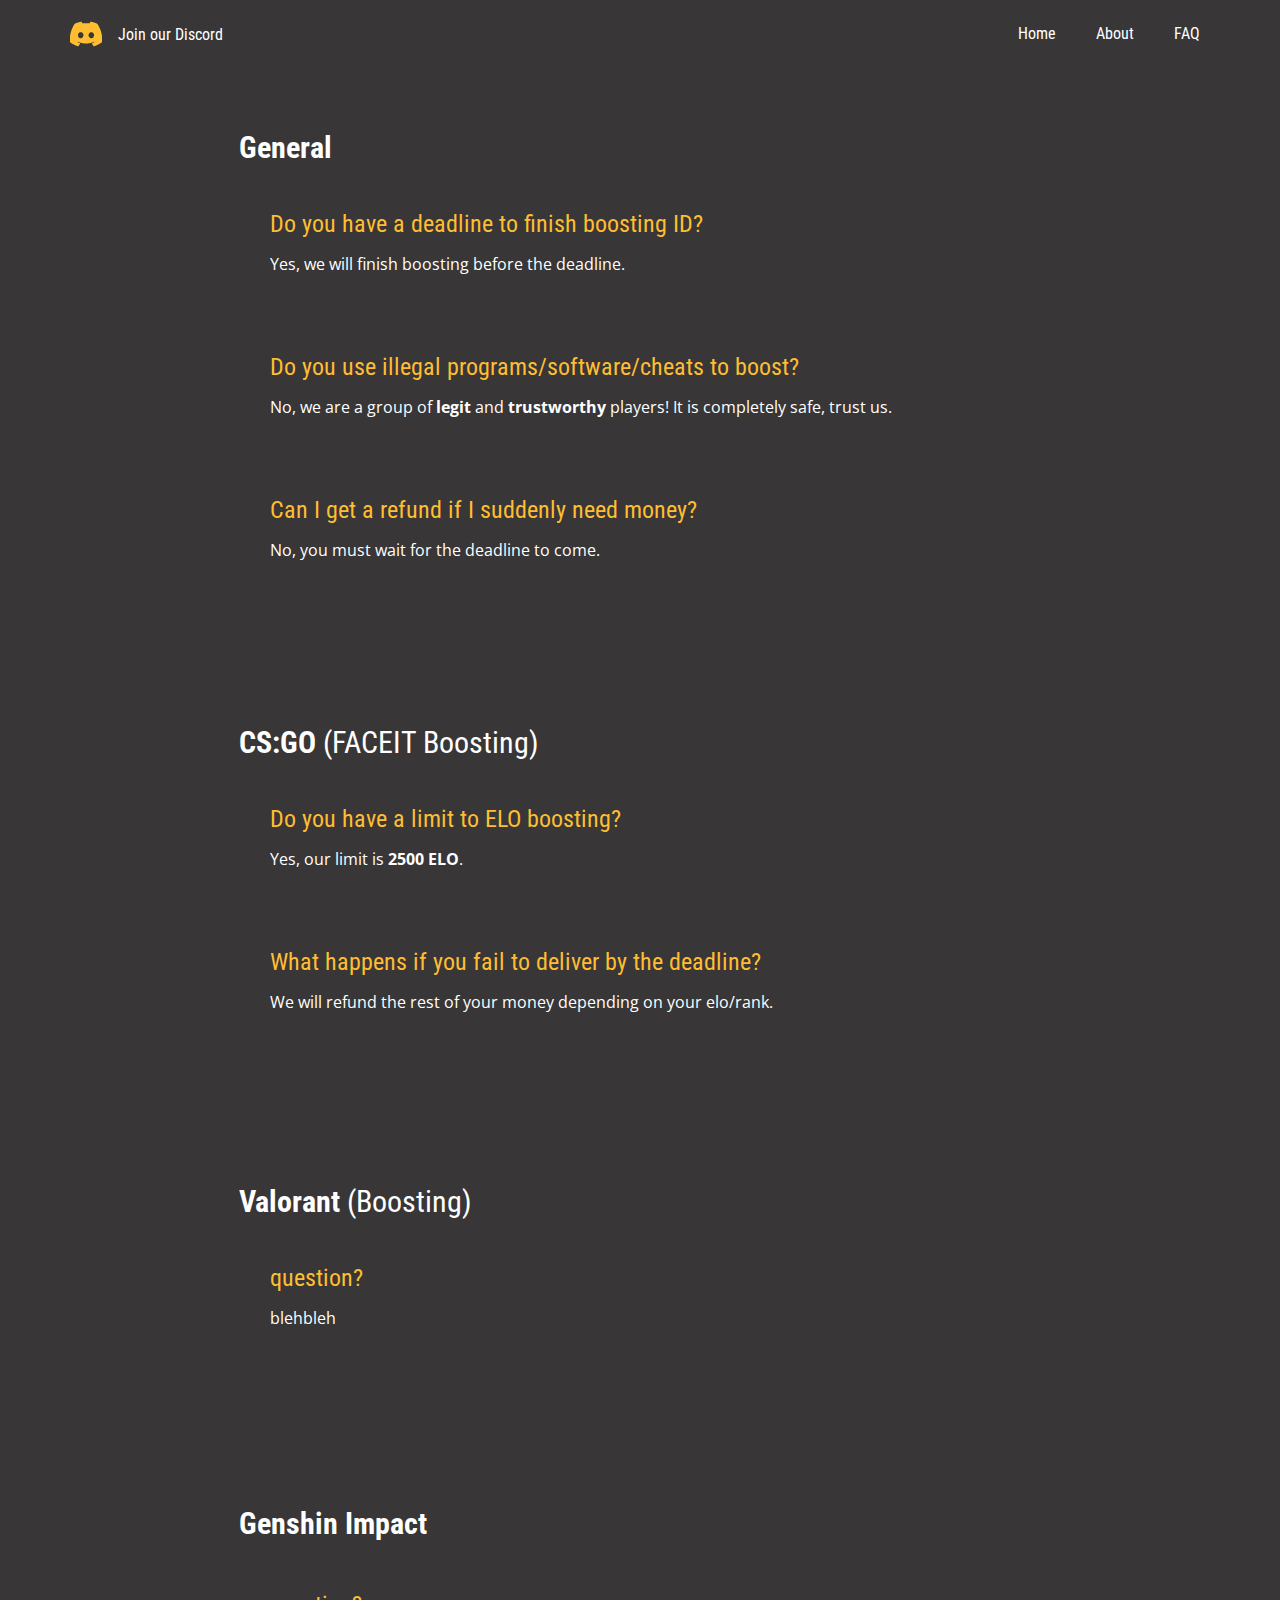
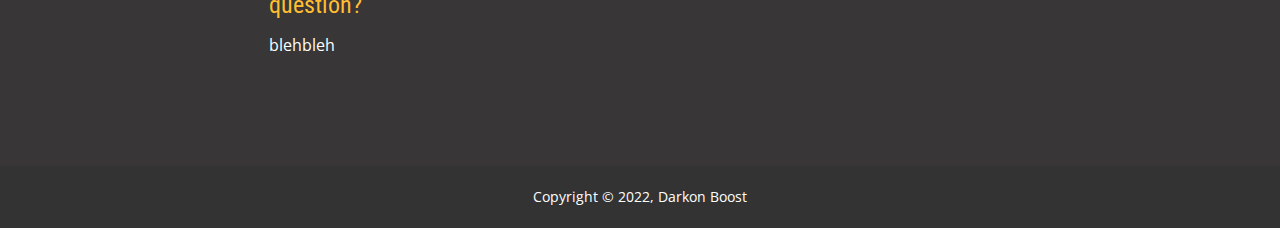
<file: faq.html>
<!DOCTYPE html>
<html style="font-size: 16px;">
  <head>
    <meta name="viewport" content="width=device-width, initial-scale=1.0">
    <meta charset="utf-8">
    <meta name="page_type" content="np-template-header-footer-from-plugin">
    <title>FAQ | Darkon Boost</title>
    <link rel="stylesheet" href="main.css" media="screen">
    <link rel="stylesheet" href="faq.css" media="screen">
    <script class="u-script" type="text/javascript" src="jquery.js" defer=""></script>
    <script class="u-script" type="text/javascript" src="main.js" defer=""></script>
    <link rel="icon" href="images/favicon.png">
    <link id="u-theme-google-font" rel="stylesheet" href="https://fonts.googleapis.com/css?family=Roboto+Condensed:300,300i,400,400i,700,700i|Open+Sans:300,300i,400,400i,600,600i,700,700i,800,800i">

    <!-- Primary Meta Tags -->
    <meta name="title" content="FAQ | Darkon Boost">
    <meta name="description" content="| CHEAP | SAFE | LEGIT | Professional game boosting services by Darkonyx.">

    <!-- Open Graph / Facebook -->
    <meta property="og:type" content="website">
    <meta property="og:url" content="https://darkonboost.com/">
    <meta property="og:title" content="FAQ | Darkon Boost">
    <meta property="og:description" content="| CHEAP | SAFE | LEGIT | Professional game boosting services by Darkonyx.">
    <meta property="og:image" content="https://darkonboost.com/images/a.png">

    <!-- Twitter -->
    <meta property="twitter:card" content="summary_large_image">
    <meta property="twitter:url" content="https://darkonboost.com/">
    <meta property="twitter:title" content="FAQ | Darkon Boost">
    <meta property="twitter:description" content="| CHEAP | SAFE | LEGIT | Professional game boosting services by Darkonyx.">
    <meta property="twitter:image" content="https://darkonboost.com/images/a.png">

    <script type="application/ld+json">{
		"@context": "http://schema.org",
		"@type": "Organization",
		"name": "Darkon Boost",
		"sameAs": [
				"https://discord.gg/ff3n6rqS58"
		]
    }</script>
</head>
  <body class="u-body u-xl-mode"><header class="u-clearfix u-custom-color-1 u-header u-sticky u-sticky-010b u-header" id="sec-fc80"><div class="u-clearfix u-sheet u-sheet-1">
        <nav class="u-menu u-menu-dropdown u-offcanvas u-offcanvas-shift u-menu-1" data-responsive-from="XS">
          <div class="menu-collapse" style="font-size: 1rem; letter-spacing: 0px; font-weight: 400;">
            <a class="u-button-style u-custom-border u-custom-border-color u-custom-left-right-menu-spacing u-custom-padding-bottom u-custom-text-active-color u-custom-text-color u-custom-text-hover-color u-custom-text-shadow u-custom-top-bottom-menu-spacing u-nav-link u-text-active-palette-1-base u-text-hover-palette-2-base" href="#" style="font-size: calc(1em + 8px);">
              <svg class="u-svg-link" viewBox="0 0 24 24"><use xmlns:xlink="http://www.w3.org/1999/xlink" xlink:href="#menu-hamburger"></use></svg>
              <svg class="u-svg-content" version="1.1" id="menu-hamburger" viewBox="0 0 16 16" x="0px" y="0px" xmlns:xlink="http://www.w3.org/1999/xlink" xmlns="http://www.w3.org/2000/svg"><g><rect y="1" width="16" height="2"></rect><rect y="7" width="16" height="2"></rect><rect y="13" width="16" height="2"></rect>
</g></svg>
            </a>
          </div>
          <div class="u-custom-menu u-nav-container">
            <ul class="u-custom-font u-heading-font u-nav u-spacing-20 u-unstyled u-nav-1"><li class="u-nav-item"><a class="u-button-style u-nav-link u-text-active-custom-color-2 u-text-hover-custom-color-2 u-text-white" href="https://darkonboost.com/" style="padding: 10px;">Home</a>
</li><li class="u-nav-item"><a class="u-button-style u-nav-link u-text-active-custom-color-2 u-text-hover-custom-color-2 u-text-white" href="https://darkonboost.com/about" style="padding: 10px;">About</a>
</li><li class="u-nav-item"><a class="u-button-style u-nav-link u-text-active-custom-color-2 u-text-hover-custom-color-2 u-text-white" href="https://darkonboost.com/faq" style="padding: 10px;">FAQ</a>
</li></ul>
          </div>
          <div class="u-custom-menu u-nav-container-collapse">
            <div class="u-black u-container-style u-inner-container-layout u-opacity u-opacity-95 u-sidenav">
              <div class="u-inner-container-layout u-sidenav-overflow">
                <div class="u-menu-close"></div>
                <ul class="u-align-center u-nav u-popupmenu-items u-unstyled u-nav-2"><li class="u-nav-item"><a class="u-button-style u-nav-link" href="https://darkonboost.com/" style="padding: 10px;">Home</a>
</li><li class="u-nav-item"><a class="u-button-style u-nav-link" href="https://darkonboost.com/about" style="padding: 10px;">About</a>
</li><li class="u-nav-item"><a class="u-button-style u-nav-link" href="https://darkonboost.com/faq" style="padding: 10px;">FAQ</a>
</li></ul>
              </div>
            </div>
            <div class="u-black u-menu-overlay u-opacity u-opacity-70"></div>
          </div>
        </nav>
        <div class="u-social-icons u-spacing-10 u-social-icons-1">
          <a class="u-social-url" title="Discord" target="_blank" href="https://discord.gg/ff3n6rqS58"><span class="u-file-icon u-icon u-social-facebook u-social-icon u-text-custom-color-2 u-icon-1"><img src="images/2.png" alt=""></span>
          </a>
        </div>
        <p class="u-custom-font u-heading-font u-text u-text-default u-text-1">Join our Discord</p>
      </div></header>
    <section class="u-clearfix u-custom-color-1 u-section-1" id="csgo">
      <div class="u-clearfix u-sheet u-sheet-1">
        <h3 class="u-text u-text-1">General</h3>
        <div class="u-container-style u-group u-shape-rectangle u-group-1">
          <div class="u-container-layout u-container-layout-1">
            <h1 class="u-text u-text-custom-color-2 u-title u-text-2">Do you have a deadline to finish boosting ID?</h1>
            <p class="u-text u-text-3">Yes, we will finish boosting before the deadline.</p>
            <div class="u-container-style u-expanded-width u-group u-shape-rectangle u-group-2">
              <div class="u-container-layout u-container-layout-2">
                <h1 class="u-text u-text-custom-color-2 u-title u-text-4">Do you use illegal programs/software/cheats to boost?</h1>
                <p class="u-text u-text-5">No, we are a group of <b>legit</b> and <b>trustworthy</b> players! It is completely safe, trust us.
                </p>
                <div class="u-container-style u-expanded-width u-group u-shape-rectangle u-group-3">
                  <div class="u-container-layout u-container-layout-3">
                    <h1 class="u-text u-text-custom-color-2 u-title u-text-6">Can I get a refund if I suddenly need money?</h1>
                    <p class="u-text u-text-7">No, you must wait for the deadline to come.</p>
                  </div>
                </div>
              </div>
            </div>
          </div>
        </div>
      </div>
    </section>
    <section class="u-clearfix u-custom-color-1 u-section-2" id="carousel_f49a">
      <div class="u-clearfix u-sheet u-sheet-1">
        <h3 class="u-text u-text-1">CS:GO <span style="font-weight: 400;">(FACEIT Boosting)</span>
          <span style="font-weight: 400;">
            <span style="font-weight: 700;"></span>
          </span>
        </h3>
        <div class="u-container-style u-group u-shape-rectangle u-group-1">
          <div class="u-container-layout u-container-layout-1">
            <h1 class="u-text u-text-custom-color-2 u-title u-text-2"> Do you have a limit to ELO boosting?</h1>
            <p class="u-text u-text-3"> Yes, our limit is <span style="font-weight: 700;">2500 ELO</span>.
            </p>
            <div class="u-container-style u-expanded-width u-group u-shape-rectangle u-group-2">
              <div class="u-container-layout u-container-layout-2">
                <h1 class="u-text u-text-custom-color-2 u-title u-text-4">What happens if you fail to deliver by the deadline?</h1>
                <p class="u-text u-text-5"> We will refund the rest of your money depending on your elo/rank.</p>
              </div>
            </div>
          </div>
        </div>
      </div>
    </section>
    <section class="u-clearfix u-custom-color-1 u-section-3" id="valorant">
      <div class="u-clearfix u-sheet u-sheet-1">
        <h3 class="u-text u-text-1">Valorant <span style="font-weight: 400;">(Boosting)</span>
        </h3>
        <div class="u-container-style u-group u-shape-rectangle u-group-1">
          <div class="u-container-layout u-container-layout-1">
            <h1 class="u-text u-text-custom-color-2 u-title u-text-2">question?</h1>
            <p class="u-text u-text-3">blehbleh</p>
          </div>
        </div>
      </div>
    </section>
    <section class="u-clearfix u-custom-color-1 u-section-4" id="carousel_da00">
      <div class="u-clearfix u-sheet u-valign-middle u-sheet-1">
        <h3 class="u-text u-text-1">Genshin Impact</h3>
        <div class="u-container-style u-group u-shape-rectangle u-group-1">
          <div class="u-container-layout u-container-layout-1">
            <h1 class="u-text u-text-custom-color-2 u-title u-text-2">question?</h1>
            <p class="u-text u-text-3">blehbleh</p>
          </div>
        </div>
      </div>
    </section>
    
    
    <footer class="u-align-center u-clearfix u-footer u-grey-80 u-footer" id="sec-148e"><div class="u-clearfix u-sheet u-valign-middle u-sheet-1">
        <p class="u-small-text u-text u-text-variant u-text-1">Copyright © 2022, Darkon Boost</p>
      </div></footer>
  </body>
</html>
</file>
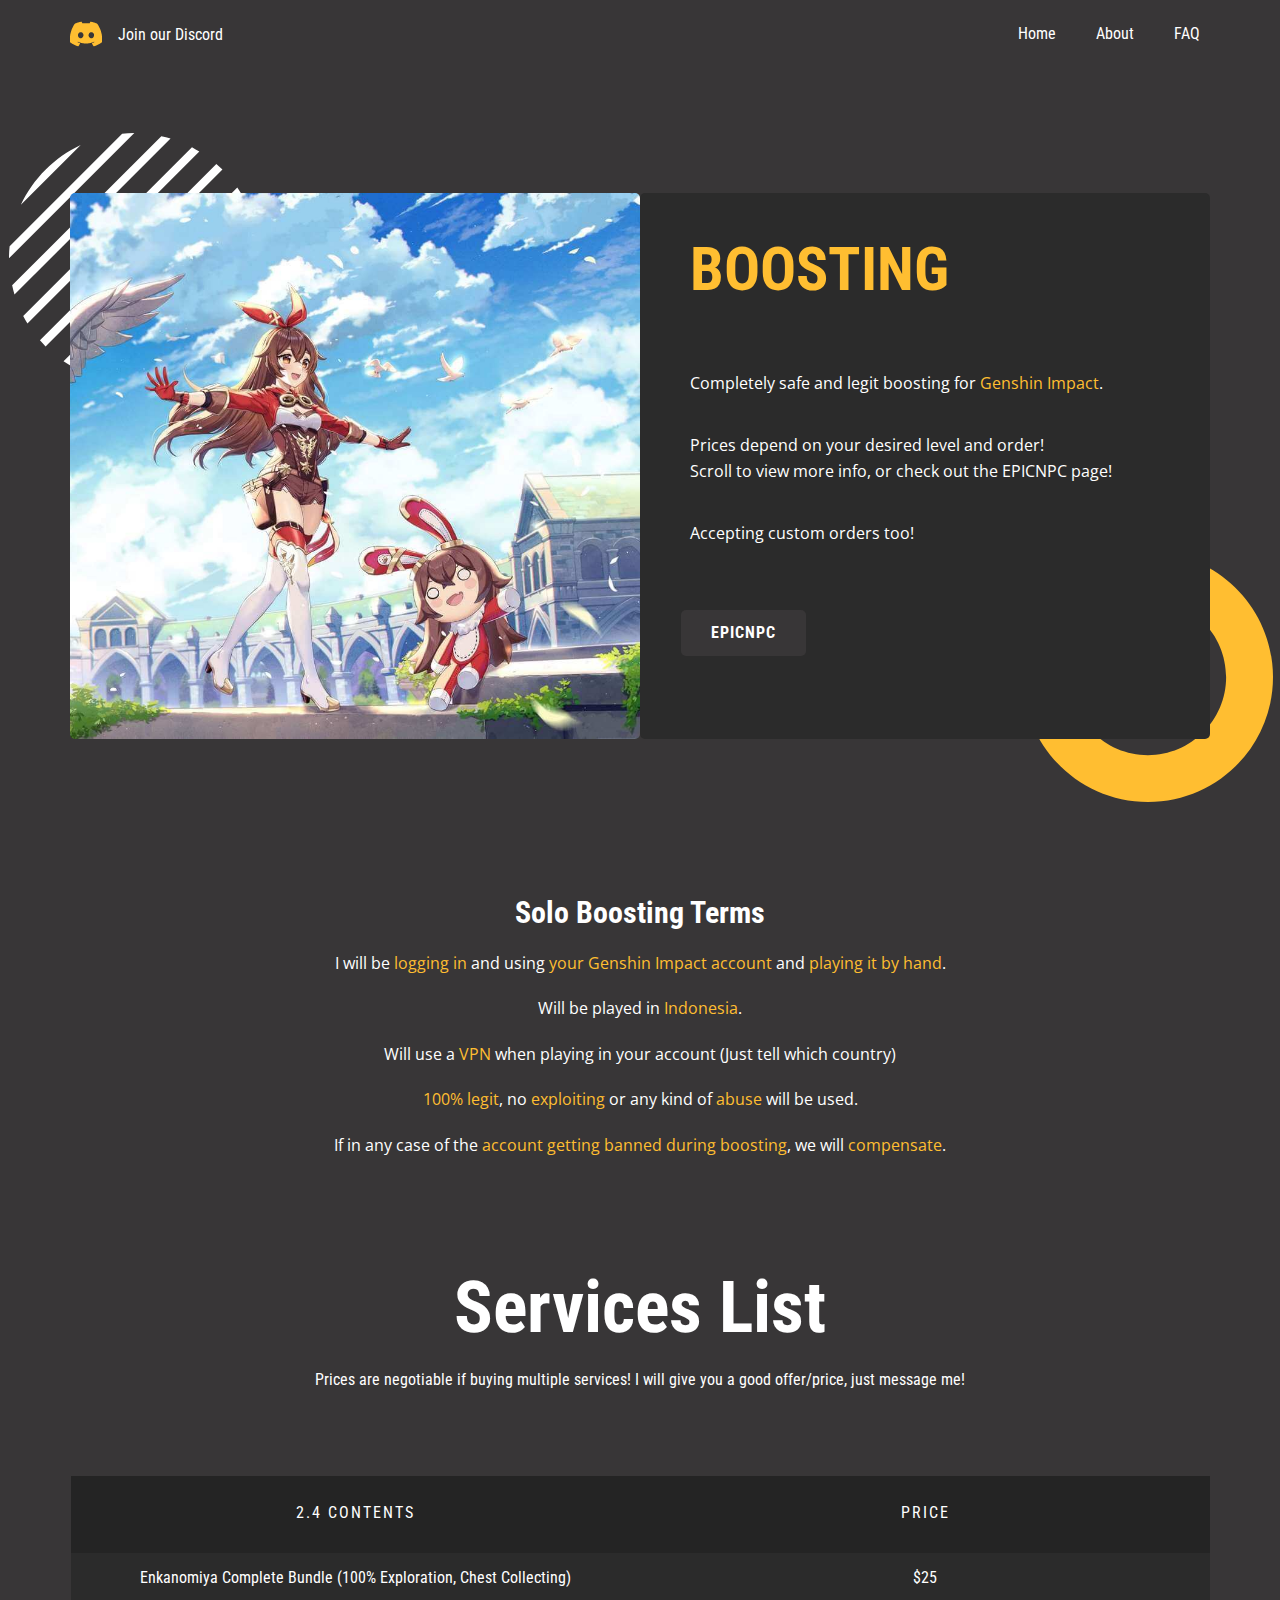
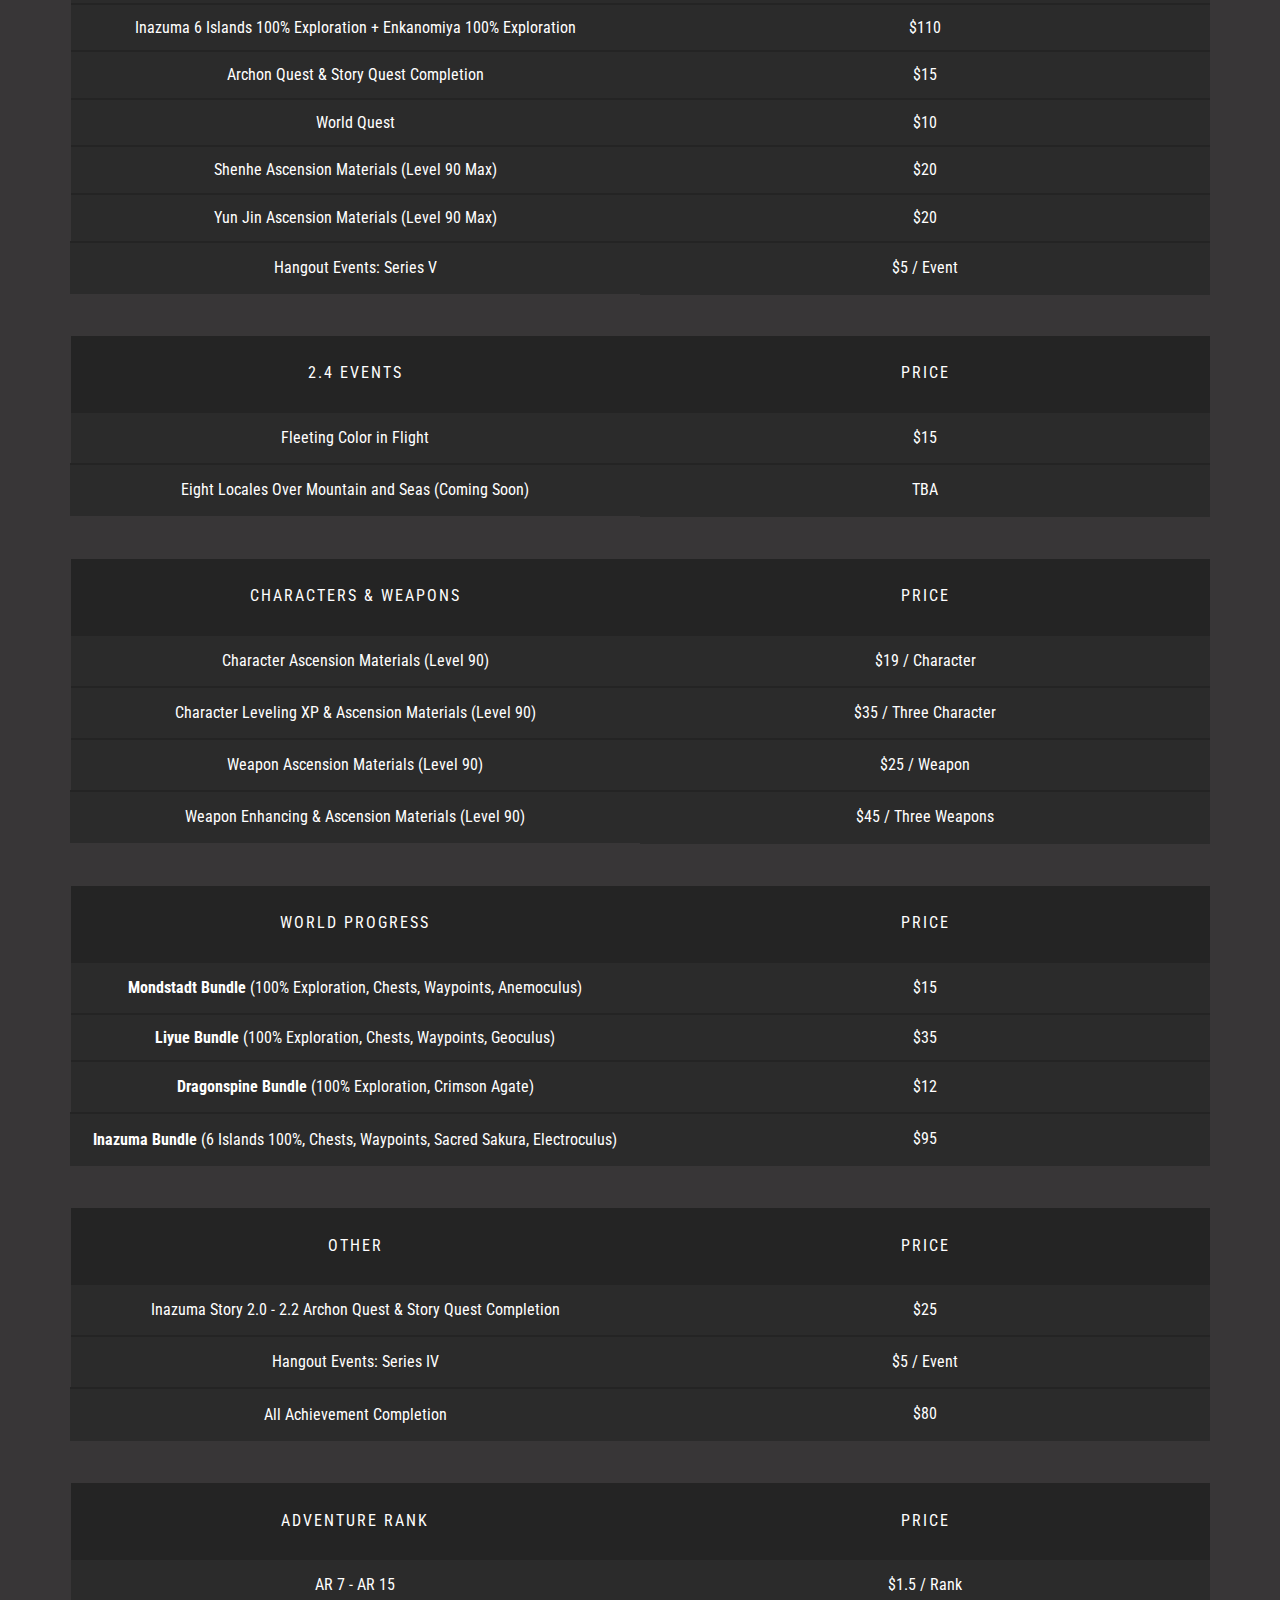
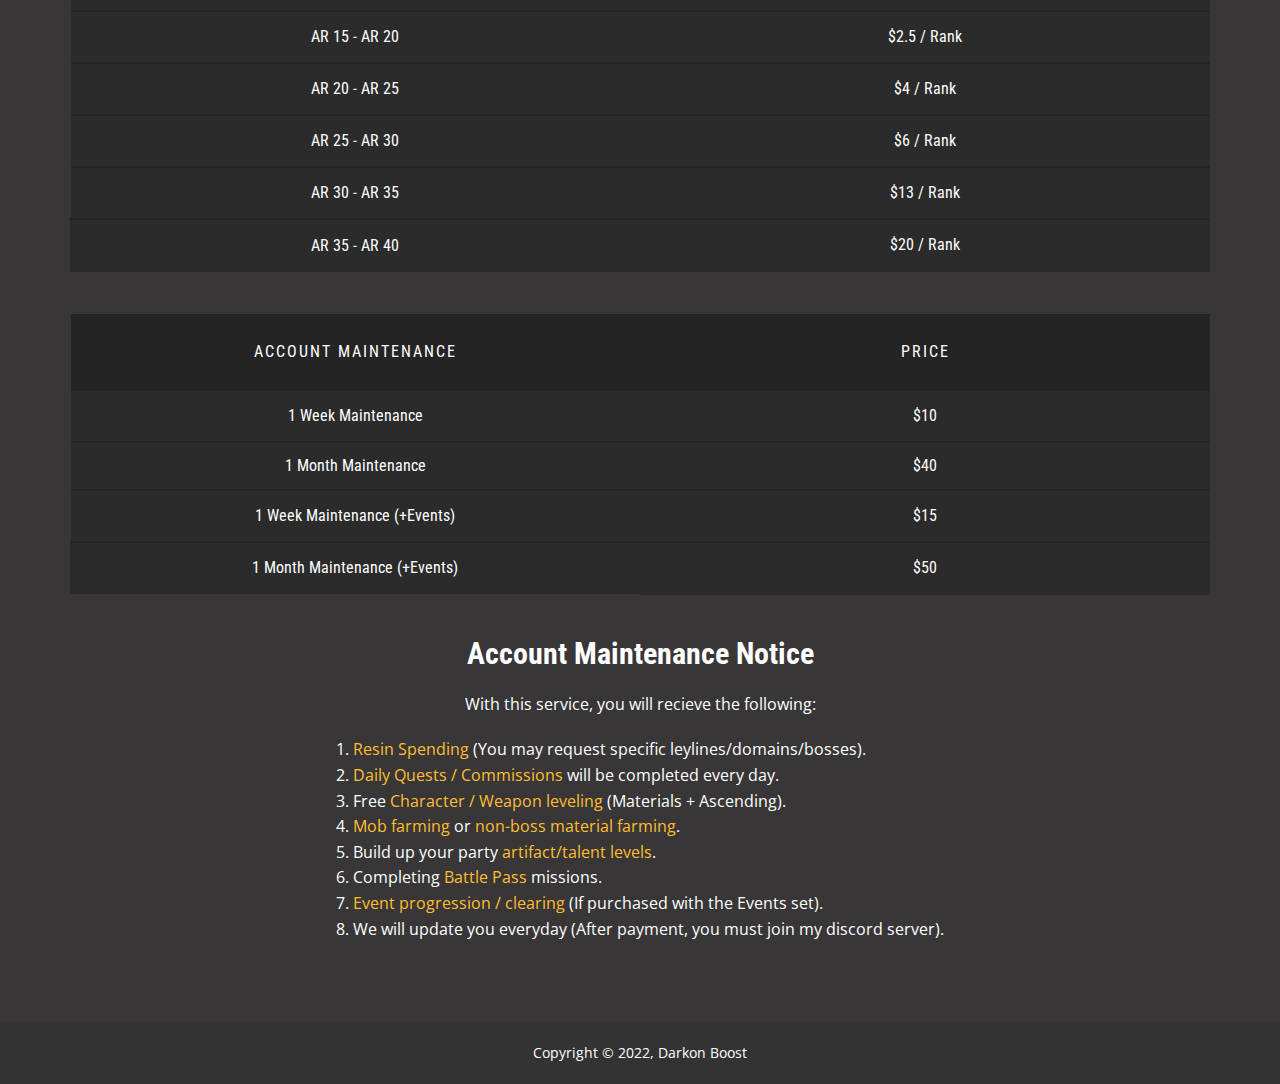
<file: genshin.html>
<!DOCTYPE html>
<html style="font-size: 16px;">
  <head>
    <meta name="viewport" content="width=device-width, initial-scale=1.0">
    <meta charset="utf-8">
    <meta name="page_type" content="np-template-header-footer-from-plugin">
    <title>Genshin Impact | Darkon Boost</title>
    <link rel="stylesheet" href="main.css" media="screen">
    <link rel="stylesheet" href="genshin.css" media="screen">
    <script class="u-script" type="text/javascript" src="jquery.js" defer=""></script>
    <script class="u-script" type="text/javascript" src="main.js" defer=""></script>
    <link rel="icon" href="images/favicon.png">
    <link id="u-theme-google-font" rel="stylesheet" href="https://fonts.googleapis.com/css?family=Roboto+Condensed:300,300i,400,400i,700,700i|Open+Sans:300,300i,400,400i,600,600i,700,700i,800,800i">
    <link id="u-page-google-font" rel="stylesheet" href="https://fonts.googleapis.com/css?family=Roboto+Condensed:300,300i,400,400i,700,700i|Roboto+Condensed:300,300i,400,400i,700,700i">

    <!-- Primary Meta Tags -->
    <meta name="title" content="Genshin Impact | Darkon Boost">
    <meta name="description" content="| CHEAP | SAFE | LEGIT | Professional game boosting services by Darkonyx.">

    <!-- Open Graph / Facebook -->
    <meta property="og:type" content="website">
    <meta property="og:url" content="https://darkonboost.com/">
    <meta property="og:title" content="Genshin Impact | Darkon Boost">
    <meta property="og:description" content="| CHEAP | SAFE | LEGIT | Professional game boosting services by Darkonyx.">
    <meta property="og:image" content="https://darkonboost.com/images/a.png">

    <!-- Twitter -->
    <meta property="twitter:card" content="summary_large_image">
    <meta property="twitter:url" content="https://darkonboost.com/">
    <meta property="twitter:title" content="Genshin Impact | Darkon Boost">
    <meta property="twitter:description" content="| CHEAP | SAFE | LEGIT | Professional game boosting services by Darkonyx.">
    <meta property="twitter:image" content="https://darkonboost.com/images/a.png">

    <script type="application/ld+json">{
		"@context": "http://schema.org",
		"@type": "Organization",
		"name": "Darkon Boost",
		"sameAs": [
				"https://discord.gg/ff3n6rqS58"
		]
    }</script>
</head>
  <body class="u-body u-xl-mode"><header class="u-clearfix u-custom-color-1 u-header u-sticky u-sticky-010b u-header" id="sec-fc80"><div class="u-clearfix u-sheet u-sheet-1">
        <nav class="u-menu u-menu-dropdown u-offcanvas u-offcanvas-shift u-menu-1" data-responsive-from="XS">
          <div class="menu-collapse" style="font-size: 1rem; letter-spacing: 0px; font-weight: 400;">
            <a class="u-button-style u-custom-border u-custom-border-color u-custom-left-right-menu-spacing u-custom-padding-bottom u-custom-text-active-color u-custom-text-color u-custom-text-hover-color u-custom-text-shadow u-custom-top-bottom-menu-spacing u-nav-link u-text-active-palette-1-base u-text-hover-palette-2-base" href="#" style="font-size: calc(1em + 8px);">
              <svg class="u-svg-link" viewBox="0 0 24 24"><use xmlns:xlink="http://www.w3.org/1999/xlink" xlink:href="#menu-hamburger"></use></svg>
              <svg class="u-svg-content" version="1.1" id="menu-hamburger" viewBox="0 0 16 16" x="0px" y="0px" xmlns:xlink="http://www.w3.org/1999/xlink" xmlns="http://www.w3.org/2000/svg"><g><rect y="1" width="16" height="2"></rect><rect y="7" width="16" height="2"></rect><rect y="13" width="16" height="2"></rect>
</g></svg>
            </a>
          </div>
          <div class="u-custom-menu u-nav-container">
            <ul class="u-custom-font u-heading-font u-nav u-spacing-20 u-unstyled u-nav-1"><li class="u-nav-item"><a class="u-button-style u-nav-link u-text-active-custom-color-2 u-text-hover-custom-color-2 u-text-white" href="https://darkonboost.com/" style="padding: 10px;">Home</a>
</li><li class="u-nav-item"><a class="u-button-style u-nav-link u-text-active-custom-color-2 u-text-hover-custom-color-2 u-text-white" href="https://darkonboost.com/about" style="padding: 10px;">About</a>
</li><li class="u-nav-item"><a class="u-button-style u-nav-link u-text-active-custom-color-2 u-text-hover-custom-color-2 u-text-white" href="https://darkonboost.com/faq" style="padding: 10px;">FAQ</a>
</li></ul>
          </div>
          <div class="u-custom-menu u-nav-container-collapse">
            <div class="u-black u-container-style u-inner-container-layout u-opacity u-opacity-95 u-sidenav">
              <div class="u-inner-container-layout u-sidenav-overflow">
                <div class="u-menu-close"></div>
                <ul class="u-align-center u-nav u-popupmenu-items u-unstyled u-nav-2"><li class="u-nav-item"><a class="u-button-style u-nav-link" href="https://darkonboost.com/" style="padding: 10px;">Home</a>
</li><li class="u-nav-item"><a class="u-button-style u-nav-link" href="https://darkonboost.com/about" style="padding: 10px;">About</a>
</li><li class="u-nav-item"><a class="u-button-style u-nav-link" href="https://darkonboost.com/faq" style="padding: 10px;">FAQ</a>
</li></ul>
              </div>
            </div>
            <div class="u-black u-menu-overlay u-opacity u-opacity-70"></div>
          </div>
        </nav>
        <div class="u-social-icons u-spacing-10 u-social-icons-1">
          <a class="u-social-url" title="Discord" target="_blank" href="https://discord.gg/ff3n6rqS58"><span class="u-file-icon u-icon u-social-facebook u-social-icon u-text-custom-color-2 u-icon-1"><img src="images/2.png" alt=""></span>
          </a>
        </div>
        <p class="u-custom-font u-heading-font u-text u-text-default u-text-1">Join our Discord</p>
      </div></header>
    <section class="u-align-center u-clearfix u-custom-color-1 u-section-1" id="carousel_8a90">
      <div class="u-clearfix u-sheet u-sheet-1">
        <div class="u-shape u-shape-svg u-text-white u-shape-1" data-animation-name="flash" data-animation-duration="100" data-animation-direction="">
          <svg class="u-svg-link" preserveAspectRatio="none" viewBox="0 0 160 160" style=""><use xmlns:xlink="http://www.w3.org/1999/xlink" xlink:href="#svg-0a30"></use></svg>
          <svg xmlns="http://www.w3.org/2000/svg" xmlns:xlink="http://www.w3.org/1999/xlink" version="1.1" xml:space="preserve" class="u-svg-content" viewBox="0 0 160 160" x="0px" y="0px" id="svg-0a30"><path d="M114.3,152.3l38-38C144.4,130.9,130.9,144.4,114.3,152.3z M117.1,9.1l-108,108c0.8,1.6,1.7,3.2,2.7,4.8l110-110
	C120.3,10.9,118.7,10,117.1,9.1z M97.5,2L2,97.5c0.4,2,1,4,1.5,5.9l99.9-99.9C101.5,2.9,99.5,2.4,97.5,2z M80,160c2,0,4-0.1,5.9-0.2
	l73.9-73.9c0.1-2,0.2-3.9,0.2-5.9c0-0.6,0-1.2,0-1.9L78.1,160C78.8,160,79.4,160,80,160z M34.9,146.1c1.5,1,3,2,4.6,2.9L149,39.5
	c-0.9-1.6-1.9-3.1-2.9-4.6L34.9,146.1z M132.7,19.8L19.8,132.7c1.2,1.3,2.3,2.6,3.6,3.9L136.6,23.4C135.3,22.2,134,21,132.7,19.8z
	 M59.6,157.4l97.8-97.8c-0.5-1.9-1.1-3.8-1.7-5.7L53.9,155.6C55.8,156.3,57.7,156.9,59.6,157.4z M7.6,45.9L45.9,7.6
	C29.1,15.5,15.5,29.1,7.6,45.9z M80,0c-2.6,0-5.1,0.1-7.6,0.4l-72,72C0.1,74.9,0,77.4,0,80c0,0.1,0,0.2,0,0.2L80.2,0
	C80.2,0,80.1,0,80,0z"></path></svg>
        </div>
        <div class="u-shape u-shape-svg u-text-custom-color-2 u-shape-2" data-animation-name="flash" data-animation-duration="100" data-animation-direction="">
          <svg class="u-svg-link" preserveAspectRatio="none" viewBox="0 0 160 160" style=""><use xmlns:xlink="http://www.w3.org/1999/xlink" xlink:href="#svg-afd0"></use></svg>
          <svg xmlns="http://www.w3.org/2000/svg" xmlns:xlink="http://www.w3.org/1999/xlink" version="1.1" xml:space="preserve" class="u-svg-content" viewBox="0 0 160 160" x="0px" y="0px" id="svg-afd0" style="enable-background:new 0 0 160 160;"><path d="M80,30c27.6,0,50,22.4,50,50s-22.4,50-50,50s-50-22.4-50-50S52.4,30,80,30 M80,0C35.8,0,0,35.8,0,80s35.8,80,80,80
	s80-35.8,80-80S124.2,0,80,0L80,0z"></path></svg>
        </div>
        <div class="u-clearfix u-expanded-width u-gutter-0 u-layout-wrap u-layout-wrap-1">
          <div class="u-layout" style="">
            <div class="u-layout-row" style="">
              <div class="u-align-left u-container-style u-image u-image-round u-layout-cell u-left-cell u-radius-5 u-size-30 u-size-xs-60 u-image-1" src="" data-image-width="1600" data-image-height="900" data-animation-name="customAnimationIn" data-animation-duration="750" data-animation-direction="">
                <div class="u-container-layout u-container-layout-1" src=""></div>
              </div>
              <div class="u-align-left u-container-style u-custom-color-3 u-layout-cell u-radius-5 u-right-cell u-shape-round u-size-30 u-size-xs-60 u-layout-cell-2" data-animation-name="customAnimationIn" data-animation-duration="750" data-animation-direction="" data-animation-out="0">
                <div class="u-container-layout u-valign-bottom-md u-valign-bottom-sm u-valign-bottom-xs u-container-layout-2">
                  <h1 class="u-custom-font u-heading-font u-text u-text-custom-color-2 u-text-1">BOOSTING</h1>
                  <p class="u-text u-text-2">Completely safe and legit boosting for <span class="u-text-custom-color-2">Genshin Impact<span class="u-text-white">.</span>
                    </span>
                  </p>
                  <p class="u-text u-text-3">Prices depend on your desired level and order!<br>Scroll to view more info, or check out the EPICNPC page!
                  </p>
                  <p class="u-text u-text-4">Accepting custom orders too!</p>
                  <a href="https://www.epicnpc.com/threads/trusted-moderator%E2%9C%85-negotiable-acc-maintenance-2-4-content-bundle-package.1750345/" class="u-btn u-btn-round u-button-style u-custom-color-1 u-custom-font u-heading-font u-hover-custom-color-2 u-radius-5 u-btn-1" target="_blank">EPICNPC</a>
                </div>
              </div>
            </div>
          </div>
        </div>
      </div>
    </section>
    <section class="u-clearfix u-custom-color-1 u-section-2" id="terms">
      <div class="u-clearfix u-sheet u-sheet-1">
        <h3 class="u-align-left u-text u-text-default u-text-1">Solo Boosting Terms</h3>
        <p class="u-align-center u-heading-font u-text u-text-2">I will be <span class="u-text-custom-color-2">logging in</span> and using <span class="u-text-custom-color-2">your Genshin Impact account</span> and <span class="u-text-custom-color-2">playing it by hand<span class="u-text-white">.</span>
          </span>
        </p>
        <p class="u-align-center u-heading-font u-text u-text-3">Will be played in <span class="u-text-custom-color-2">Indonesia</span>.
        </p>
        <p class="u-align-center u-heading-font u-text u-text-4"> Will use a <span class="u-text-custom-color-2">VPN</span> when playing in your account (Just tell which country)
        </p>
        <p class="u-align-center u-heading-font u-text u-text-5">
          <span class="u-text-custom-color-2">100% legit</span>, no <span class="u-text-custom-color-2">exploiting</span> or any kind of <span class="u-text-custom-color-2">abuse</span> will be used.
        </p>
        <p class="u-align-center u-heading-font u-text u-text-6">
          <span class="u-text-custom-color-2"></span>If in any case of the <span class="u-text-custom-color-2">account getting banned during boosting</span>, we will <span class="u-text-custom-color-2">compensate</span>.
        </p>
      </div>
    </section>
    <section class="u-align-center u-clearfix u-custom-color-1 u-section-3" id="carousel_2a71">
      <div class="u-clearfix u-sheet u-sheet-1">
        <h2 class="u-custom-font u-heading-font u-text u-text-1">Services List</h2>
        <p class="u-custom-font u-heading-font u-text u-text-2">Prices are negotiable if buying multiple services! I will give you a good offer/price, just message me!</p>
      </div>
    </section>
    <section class="u-align-center u-clearfix u-custom-color-1 u-section-4" id="carousel_9c26">
      <div class="u-clearfix u-sheet u-valign-middle u-sheet-1">
        <div class="rcorners u-expanded-width u-table u-table-responsive u-table-1">
          <table class="u-table-entity">
            <colgroup>
              <col width="50%">
              <col width="50%">
            </colgroup>
            <thead class="u-custom-color-4 u-custom-font u-heading-font u-table-header u-table-header-1">
              <tr style="height: 76px;">
                <th class="u-align-center u-border-2 u-border-custom-color-4 u-border-no-left u-border-no-right u-border-no-top u-custom-font u-heading-font u-table-cell u-table-cell-1">2.4 Contents</th>
                <th class="u-align-center u-border-2 u-border-custom-color-4 u-border-no-left u-border-no-right u-border-no-top u-custom-font u-heading-font u-table-cell u-table-cell-2">price</th>
              </tr>
            </thead>
            <tbody class="u-align-center u-custom-color-3 u-custom-font u-heading-font u-table-body u-table-body-1">
              <tr style="height: 52px;">
                <td class="u-border-2 u-border-custom-color-4 u-border-no-left u-border-no-right u-table-cell u-table-cell-3">Enkanomiya Complete Bundle (100% Exploration, Chest Collecting)</td>
                <td class="u-border-2 u-border-custom-color-4 u-border-no-left u-border-no-right u-table-cell u-table-cell-4">$25</td>
              </tr>
              <tr style="height: 47px;">
                <td class="u-border-2 u-border-custom-color-4 u-border-no-left u-border-no-right u-table-cell u-table-cell-5">Inazuma 6 Islands 100% Exploration + Enkanomiya 100% Exploration</td>
                <td class="u-border-2 u-border-custom-color-4 u-border-no-left u-border-no-right u-table-cell u-table-cell-6">$110</td>
              </tr>
              <tr style="height: 47px;">
                <td class="u-border-2 u-border-custom-color-4 u-border-no-left u-border-no-right u-table-cell u-table-cell-7">Archon Quest &amp; Story Quest Completion</td>
                <td class="u-border-2 u-border-custom-color-4 u-border-no-left u-border-no-right u-table-cell u-table-cell-8">$15</td>
              </tr>
              <tr style="height: 47px;">
                <td class="u-border-2 u-border-custom-color-4 u-border-no-left u-border-no-right u-table-cell u-table-cell-9">World Quest</td>
                <td class="u-border-2 u-border-custom-color-4 u-border-no-left u-border-no-right u-table-cell u-table-cell-10"> $10</td>
              </tr>
              <tr style="height: 47px;">
                <td class="u-border-2 u-border-custom-color-4 u-border-no-left u-border-no-right u-table-cell u-table-cell-11">Shenhe Ascension Materials (Level 90 Max)</td>
                <td class="u-border-2 u-border-custom-color-4 u-border-no-left u-border-no-right u-table-cell u-table-cell-12">$20</td>
              </tr>
              <tr style="height: 47px;">
                <td class="u-border-2 u-border-custom-color-4 u-border-no-left u-border-no-right u-table-cell u-table-cell-13"> Yun Jin Ascension Materials (Level 90 Max)</td>
                <td class="u-border-2 u-border-custom-color-4 u-border-no-left u-border-no-right u-table-cell u-table-cell-14">$20</td>
              </tr>
            </tbody>
            <tfoot class="u-align-center u-custom-color-3 u-custom-font u-heading-font u-table-footer u-table-footer-1" wfd-invisible="true">
              <tr style="height: 52px;">
                <td class="u-border-1 u-border-custom-color-3 u-table-cell u-table-cell-15">Hangout Events: Series V</td>
                <td class="u-border-2 u-border-custom-color-3 u-border-no-left u-border-no-right u-table-cell u-table-cell-16">$5 / Event</td>
              </tr>
            </tfoot>
          </table>
        </div>
      </div>
    </section>
    <section class="u-align-center u-clearfix u-custom-color-1 u-section-5" id="carousel_0e56">
      <div class="u-clearfix u-sheet u-valign-middle u-sheet-1">
        <div class="rcorners u-expanded-width u-table u-table-responsive u-table-1">
          <table class="u-table-entity">
            <colgroup>
              <col width="50%">
              <col width="50%">
            </colgroup>
            <thead class="u-custom-color-4 u-custom-font u-heading-font u-table-header u-table-header-1">
              <tr style="height: 76px;">
                <th class="u-align-center u-border-2 u-border-custom-color-4 u-border-no-left u-border-no-right u-border-no-top u-custom-font u-heading-font u-table-cell u-table-cell-1">2.4 Events</th>
                <th class="u-align-center u-border-2 u-border-custom-color-4 u-border-no-left u-border-no-right u-border-no-top u-custom-font u-heading-font u-table-cell u-table-cell-2">price</th>
              </tr>
            </thead>
            <tbody class="u-align-center u-custom-color-3 u-custom-font u-heading-font u-table-body u-table-body-1">
              <tr style="height: 52px;">
                <td class="u-border-2 u-border-custom-color-4 u-border-no-left u-border-no-right u-table-cell u-table-cell-3">Fleeting Color in Flight</td>
                <td class="u-border-2 u-border-custom-color-4 u-border-no-left u-border-no-right u-table-cell u-table-cell-4">$15</td>
              </tr>
            </tbody>
            <tfoot class="u-align-center u-custom-color-3 u-custom-font u-heading-font u-table-footer u-table-footer-1" wfd-invisible="true">
              <tr style="height: 52px;">
                <td class="u-border-1 u-border-custom-color-3 u-table-cell u-table-cell-5">Eight Locales Over Mountain and Seas (Coming Soon)</td>
                <td class="u-border-2 u-border-custom-color-3 u-border-no-left u-border-no-right u-table-cell u-table-cell-6">TBA</td>
              </tr>
            </tfoot>
          </table>
        </div>
      </div>
    </section>
    <section class="u-align-center u-clearfix u-custom-color-1 u-section-6" id="carousel_d95d">
      <div class="u-clearfix u-sheet u-valign-middle u-sheet-1">
        <div class="rcorners u-expanded-width u-table u-table-responsive u-table-1">
          <table class="u-table-entity">
            <colgroup>
              <col width="50%">
              <col width="50%">
            </colgroup>
            <thead class="u-custom-color-4 u-custom-font u-heading-font u-table-header u-table-header-1">
              <tr style="height: 76px;">
                <th class="u-align-center u-border-2 u-border-custom-color-4 u-border-no-left u-border-no-right u-border-no-top u-custom-font u-heading-font u-table-cell u-table-cell-1">Characters &amp; Weapons</th>
                <th class="u-align-center u-border-2 u-border-custom-color-4 u-border-no-left u-border-no-right u-border-no-top u-custom-font u-heading-font u-table-cell u-table-cell-2">price</th>
              </tr>
            </thead>
            <tbody class="u-align-center u-custom-color-3 u-custom-font u-heading-font u-table-body u-table-body-1">
              <tr style="height: 52px;">
                <td class="u-border-2 u-border-custom-color-4 u-border-no-left u-border-no-right u-table-cell u-table-cell-3">Character Ascension Materials (Level 90)</td>
                <td class="u-border-2 u-border-custom-color-4 u-border-no-left u-border-no-right u-table-cell u-table-cell-4">$19 / Character</td>
              </tr>
              <tr style="height: 52px;">
                <td class="u-border-2 u-border-custom-color-4 u-border-no-left u-border-no-right u-table-cell u-table-cell-5">Character Leveling XP &amp; Ascension Materials (Level 90)</td>
                <td class="u-border-2 u-border-custom-color-4 u-border-no-left u-border-no-right u-table-cell u-table-cell-6">$35 / Three Character</td>
              </tr>
              <tr style="height: 52px;">
                <td class="u-border-2 u-border-custom-color-4 u-border-no-left u-border-no-right u-table-cell u-table-cell-7"> Weapon Ascension Materials (Level 90)</td>
                <td class="u-border-2 u-border-custom-color-4 u-border-no-left u-border-no-right u-table-cell u-table-cell-8">$25 / Weapon</td>
              </tr>
            </tbody>
            <tfoot class="u-align-center u-custom-color-3 u-custom-font u-heading-font u-table-footer u-table-footer-1" wfd-invisible="true">
              <tr style="height: 52px;">
                <td class="u-border-1 u-border-custom-color-3 u-table-cell u-table-cell-9"> Weapon Enhancing &amp; Ascension Materials (Level 90)</td>
                <td class="u-border-2 u-border-custom-color-3 u-border-no-left u-border-no-right u-table-cell u-table-cell-10"> $45 / Three Weapons</td>
              </tr>
            </tfoot>
          </table>
        </div>
      </div>
    </section>
    <section class="u-align-center u-clearfix u-custom-color-1 u-section-7" id="carousel_a68e">
      <div class="u-clearfix u-sheet u-valign-middle u-sheet-1">
        <div class="rcorners u-expanded-width u-table u-table-responsive u-table-1">
          <table class="u-table-entity">
            <colgroup>
              <col width="50%">
              <col width="50%">
            </colgroup>
            <thead class="u-custom-color-4 u-custom-font u-heading-font u-table-header u-table-header-1">
              <tr style="height: 76px;">
                <th class="u-align-center u-border-2 u-border-custom-color-4 u-border-no-left u-border-no-right u-border-no-top u-custom-font u-heading-font u-table-cell u-table-cell-1">World Progress</th>
                <th class="u-align-center u-border-2 u-border-custom-color-4 u-border-no-left u-border-no-right u-border-no-top u-custom-font u-heading-font u-table-cell u-table-cell-2">price</th>
              </tr>
            </thead>
            <tbody class="u-align-center u-custom-color-3 u-custom-font u-heading-font u-table-body u-table-body-1">
              <tr style="height: 52px;">
                <td class="u-border-2 u-border-custom-color-4 u-border-no-left u-border-no-right u-table-cell u-table-cell-3"><b>Mondstadt Bundle</b> (100% Exploration, Chests, Waypoints, Anemoculus)
                </td>
                <td class="u-border-2 u-border-custom-color-4 u-border-no-left u-border-no-right u-table-cell u-table-cell-4">$15</td>
              </tr>
              <tr style="height: 25px;">
                <td class="u-border-2 u-border-custom-color-4 u-border-no-left u-border-no-right u-table-cell u-table-cell-5"><b>Liyue Bundle</b> (100% Exploration, Chests, Waypoints, Geoculus)
                </td>
                <td class="u-border-2 u-border-custom-color-4 u-border-no-left u-border-no-right u-table-cell u-table-cell-6">$35</td>
              </tr>
              <tr style="height: 52px;">
                <td class="u-border-2 u-border-custom-color-4 u-border-no-left u-border-no-right u-table-cell u-table-cell-7"><b>Dragonspine Bundle</b> (100% Exploration, Crimson Agate)
                </td>
                <td class="u-border-2 u-border-custom-color-4 u-border-no-left u-border-no-right u-table-cell u-table-cell-8">$12</td>
              </tr>
            </tbody>
            <tfoot class="u-align-center u-custom-color-3 u-custom-font u-heading-font u-table-footer u-table-footer-1" wfd-invisible="true">
              <tr style="height: 52px;">
                <td class="u-border-1 u-border-custom-color-3 u-table-cell u-table-cell-9"><b>Inazuma Bundle</b>&nbsp;(6 Islands 100%, Chests, Waypoints, Sacred Sakura, Electroculus)
                </td>
                <td class="u-border-2 u-border-custom-color-3 u-border-no-left u-border-no-right u-table-cell u-table-cell-10">$95</td>
              </tr>
            </tfoot>
          </table>
        </div>
      </div>
    </section>
    <section class="u-align-center u-clearfix u-custom-color-1 u-section-8" id="carousel_f766">
      <div class="u-clearfix u-sheet u-valign-middle u-sheet-1">
        <div class="rcorners u-expanded-width u-table u-table-responsive u-table-1">
          <table class="u-table-entity">
            <colgroup>
              <col width="50%">
              <col width="50%">
            </colgroup>
            <thead class="u-custom-color-4 u-custom-font u-heading-font u-table-header u-table-header-1">
              <tr style="height: 76px;">
                <th class="u-align-center u-border-2 u-border-custom-color-4 u-border-no-left u-border-no-right u-border-no-top u-custom-font u-heading-font u-table-cell u-table-cell-1">other</th>
                <th class="u-align-center u-border-2 u-border-custom-color-4 u-border-no-left u-border-no-right u-border-no-top u-custom-font u-heading-font u-table-cell u-table-cell-2">price</th>
              </tr>
            </thead>
            <tbody class="u-align-center u-custom-color-3 u-custom-font u-heading-font u-table-body u-table-body-1">
              <tr style="height: 52px;">
                <td class="u-border-2 u-border-custom-color-4 u-border-no-left u-border-no-right u-table-cell u-table-cell-3">Inazuma Story 2.0 - 2.2 Archon Quest &amp; Story Quest Completion</td>
                <td class="u-border-2 u-border-custom-color-4 u-border-no-left u-border-no-right u-table-cell u-table-cell-4">$25</td>
              </tr>
              <tr style="height: 52px;">
                <td class="u-border-2 u-border-custom-color-4 u-border-no-left u-border-no-right u-table-cell u-table-cell-5">Hangout Events: Series IV</td>
                <td class="u-border-2 u-border-custom-color-4 u-border-no-left u-border-no-right u-table-cell u-table-cell-6">$5 / Event</td>
              </tr>
            </tbody>
            <tfoot class="u-align-center u-custom-color-3 u-custom-font u-heading-font u-table-footer u-table-footer-1" wfd-invisible="true">
              <tr style="height: 52px;">
                <td class="u-border-1 u-border-custom-color-3 u-table-cell u-table-cell-7">All Achievement Completion</td>
                <td class="u-border-2 u-border-custom-color-3 u-border-no-left u-border-no-right u-table-cell u-table-cell-8">$80</td>
              </tr>
            </tfoot>
          </table>
        </div>
      </div>
    </section>
    <section class="u-align-center u-clearfix u-custom-color-1 u-section-9" id="carousel_c8f9">
      <div class="u-clearfix u-sheet u-valign-middle u-sheet-1">
        <div class="rcorners u-expanded-width u-table u-table-responsive u-table-1">
          <table class="u-table-entity">
            <colgroup>
              <col width="50%">
              <col width="50%">
            </colgroup>
            <thead class="u-custom-color-4 u-custom-font u-heading-font u-table-header u-table-header-1">
              <tr style="height: 76px;">
                <th class="u-align-center u-border-2 u-border-custom-color-4 u-border-no-left u-border-no-right u-border-no-top u-custom-font u-heading-font u-table-cell u-table-cell-1">Adventure rank</th>
                <th class="u-align-center u-border-2 u-border-custom-color-4 u-border-no-left u-border-no-right u-border-no-top u-custom-font u-heading-font u-table-cell u-table-cell-2">price</th>
              </tr>
            </thead>
            <tbody class="u-align-center u-custom-color-3 u-custom-font u-heading-font u-table-body u-table-body-1">
              <tr style="height: 52px;">
                <td class="u-border-2 u-border-custom-color-4 u-border-no-left u-border-no-right u-table-cell u-table-cell-3">AR 7 - AR 15</td>
                <td class="u-border-2 u-border-custom-color-4 u-border-no-left u-border-no-right u-table-cell u-table-cell-4">$1.5 / Rank</td>
              </tr>
              <tr style="height: 52px;">
                <td class="u-border-2 u-border-custom-color-4 u-border-no-left u-border-no-right u-table-cell u-table-cell-5">AR 15 - AR 20</td>
                <td class="u-border-2 u-border-custom-color-4 u-border-no-left u-border-no-right u-table-cell u-table-cell-6">$2.5 / Rank</td>
              </tr>
              <tr style="height: 52px;">
                <td class="u-border-2 u-border-custom-color-4 u-border-no-left u-border-no-right u-table-cell u-table-cell-7">AR 20 - AR 25</td>
                <td class="u-border-2 u-border-custom-color-4 u-border-no-left u-border-no-right u-table-cell u-table-cell-8">$4 / Rank</td>
              </tr>
              <tr style="height: 52px;">
                <td class="u-border-2 u-border-custom-color-4 u-border-no-left u-border-no-right u-table-cell u-table-cell-9">AR 25 - AR 30</td>
                <td class="u-border-2 u-border-custom-color-4 u-border-no-left u-border-no-right u-table-cell u-table-cell-10">$6 / Rank</td>
              </tr>
              <tr style="height: 52px;">
                <td class="u-border-2 u-border-custom-color-4 u-border-no-left u-border-no-right u-table-cell u-table-cell-11"> AR 30 - AR 35</td>
                <td class="u-border-2 u-border-custom-color-4 u-border-no-left u-border-no-right u-table-cell u-table-cell-12"> $13 / Rank</td>
              </tr>
            </tbody>
            <tfoot class="u-align-center u-custom-color-3 u-custom-font u-heading-font u-table-footer u-table-footer-1" wfd-invisible="true">
              <tr style="height: 52px;">
                <td class="u-border-1 u-border-custom-color-3 u-table-cell u-table-cell-13"> AR 35 - AR 40</td>
                <td class="u-border-2 u-border-custom-color-3 u-border-no-left u-border-no-right u-table-cell u-table-cell-14"> $20 / Rank</td>
              </tr>
            </tfoot>
          </table>
        </div>
      </div>
    </section>
    <section class="u-align-center u-clearfix u-custom-color-1 u-section-10" id="carousel_bb83">
      <div class="u-clearfix u-sheet u-valign-middle u-sheet-1">
        <div class="rcorners u-expanded-width u-table u-table-responsive u-table-1">
          <table class="u-table-entity">
            <colgroup>
              <col width="50%">
              <col width="50%">
            </colgroup>
            <thead class="u-custom-color-4 u-custom-font u-heading-font u-table-header u-table-header-1">
              <tr style="height: 76px;">
                <th class="u-align-center u-border-2 u-border-custom-color-4 u-border-no-left u-border-no-right u-border-no-top u-custom-font u-heading-font u-table-cell u-table-cell-1">Account maintenance</th>
                <th class="u-align-center u-border-2 u-border-custom-color-4 u-border-no-left u-border-no-right u-border-no-top u-custom-font u-heading-font u-table-cell u-table-cell-2">price</th>
              </tr>
            </thead>
            <tbody class="u-align-center u-custom-color-3 u-custom-font u-heading-font u-table-body u-table-body-1">
              <tr style="height: 52px;">
                <td class="u-border-2 u-border-custom-color-4 u-border-no-left u-border-no-right u-table-cell u-table-cell-3">1 Week Maintenance</td>
                <td class="u-border-2 u-border-custom-color-4 u-border-no-left u-border-no-right u-table-cell u-table-cell-4">$10</td>
              </tr>
              <tr style="height: 25px;">
                <td class="u-border-2 u-border-custom-color-4 u-border-no-left u-border-no-right u-table-cell u-table-cell-5">1 Month Maintenance</td>
                <td class="u-border-2 u-border-custom-color-4 u-border-no-left u-border-no-right u-table-cell u-table-cell-6">$40</td>
              </tr>
              <tr style="height: 52px;">
                <td class="u-border-2 u-border-custom-color-4 u-border-no-left u-border-no-right u-table-cell u-table-cell-7">1 Week Maintenance (+Events)</td>
                <td class="u-border-2 u-border-custom-color-4 u-border-no-left u-border-no-right u-table-cell u-table-cell-8">$15</td>
              </tr>
            </tbody>
            <tfoot class="u-align-center u-custom-color-3 u-custom-font u-heading-font u-table-footer u-table-footer-1" wfd-invisible="true">
              <tr style="height: 52px;">
                <td class="u-border-1 u-border-custom-color-3 u-table-cell u-table-cell-9"> 1 Month Maintenance (+Events)</td>
                <td class="u-border-2 u-border-custom-color-3 u-border-no-left u-border-no-right u-table-cell u-table-cell-10">$50</td>
              </tr>
            </tfoot>
          </table>
        </div>
      </div>
    </section>
    <section class="u-clearfix u-custom-color-1 u-section-11" id="sec-55b6">
      <div class="u-clearfix u-sheet u-sheet-1">
        <h3 class="u-align-left u-text u-text-default u-text-1">Account Maintenance Notice</h3>
        <p class="u-align-left u-heading-font u-text u-text-default u-text-2">With this service, you will recieve the following:</p>
        <p class="u-align-left u-heading-font u-text u-text-default u-text-3"> 1. <span class="u-text-custom-color-2">Resin Spending</span> (You may request specific leylines/domains/bosses).<br>2. <span class="u-text-custom-color-2">Daily Quests / Commissions</span> will be completed every day.<br>3. Free <span class="u-text-custom-color-2">Character / Weapon leveling</span> (Materials + Ascending).<br>4. <span style="font-size: 1rem;" class="u-text-custom-color-2">Mob farming</span> or <span class="u-text-custom-color-2">non-boss material farming</span>.<br>5. Build up your party <span class="u-text-custom-color-2">artifact/talent levels</span>.<br>6. Completing&nbsp;<span class="u-text-custom-color-2">Battle Pass</span> missions.<br>7. <span class="u-text-custom-color-2">Event progression / clearing</span> (If purchased with the Events set).<br>8. We will update you everyday (After payment, you must join my discord server).
        </p>
      </div>
    </section>
    
    
    <footer class="u-align-center u-clearfix u-footer u-grey-80 u-footer" id="sec-148e"><div class="u-clearfix u-sheet u-valign-middle u-sheet-1">
        <p class="u-small-text u-text u-text-variant u-text-1">Copyright © 2022, Darkon Boost</p>
      </div></footer>
  </body>
</html>
</file>
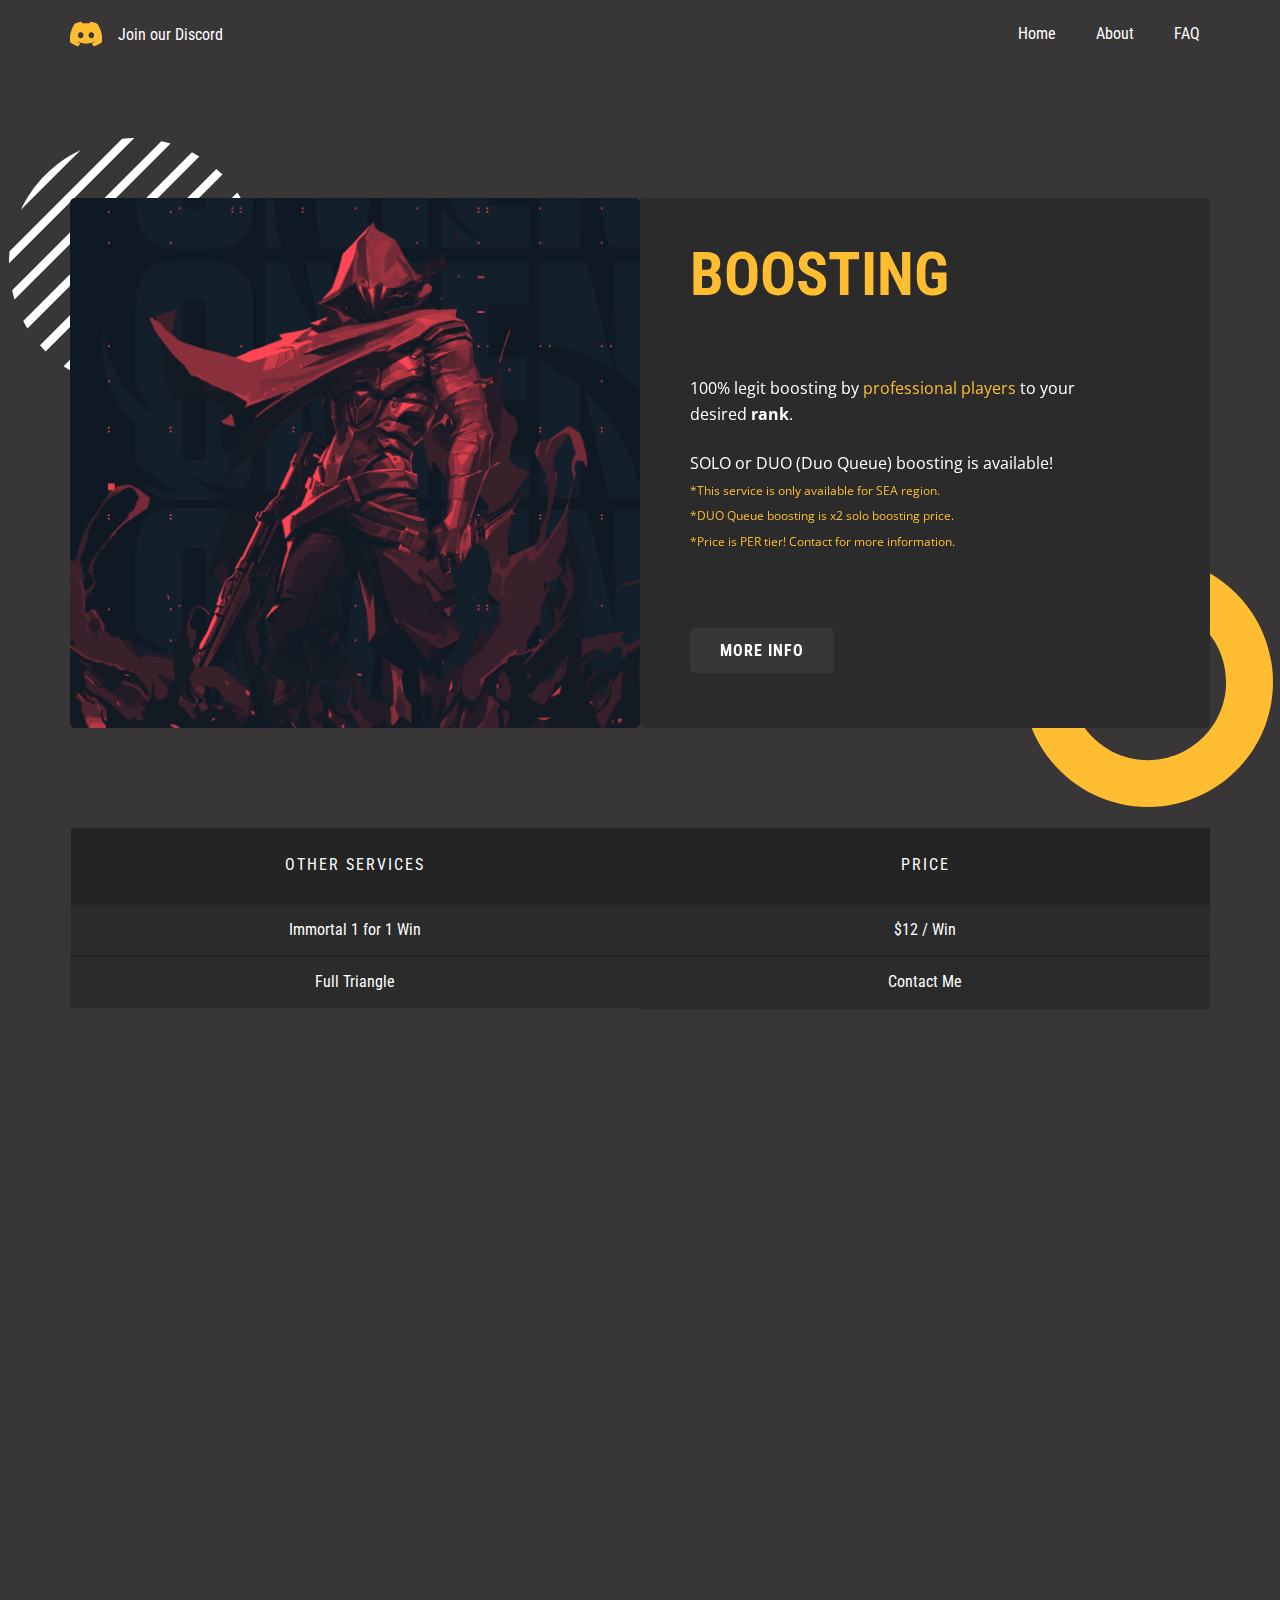
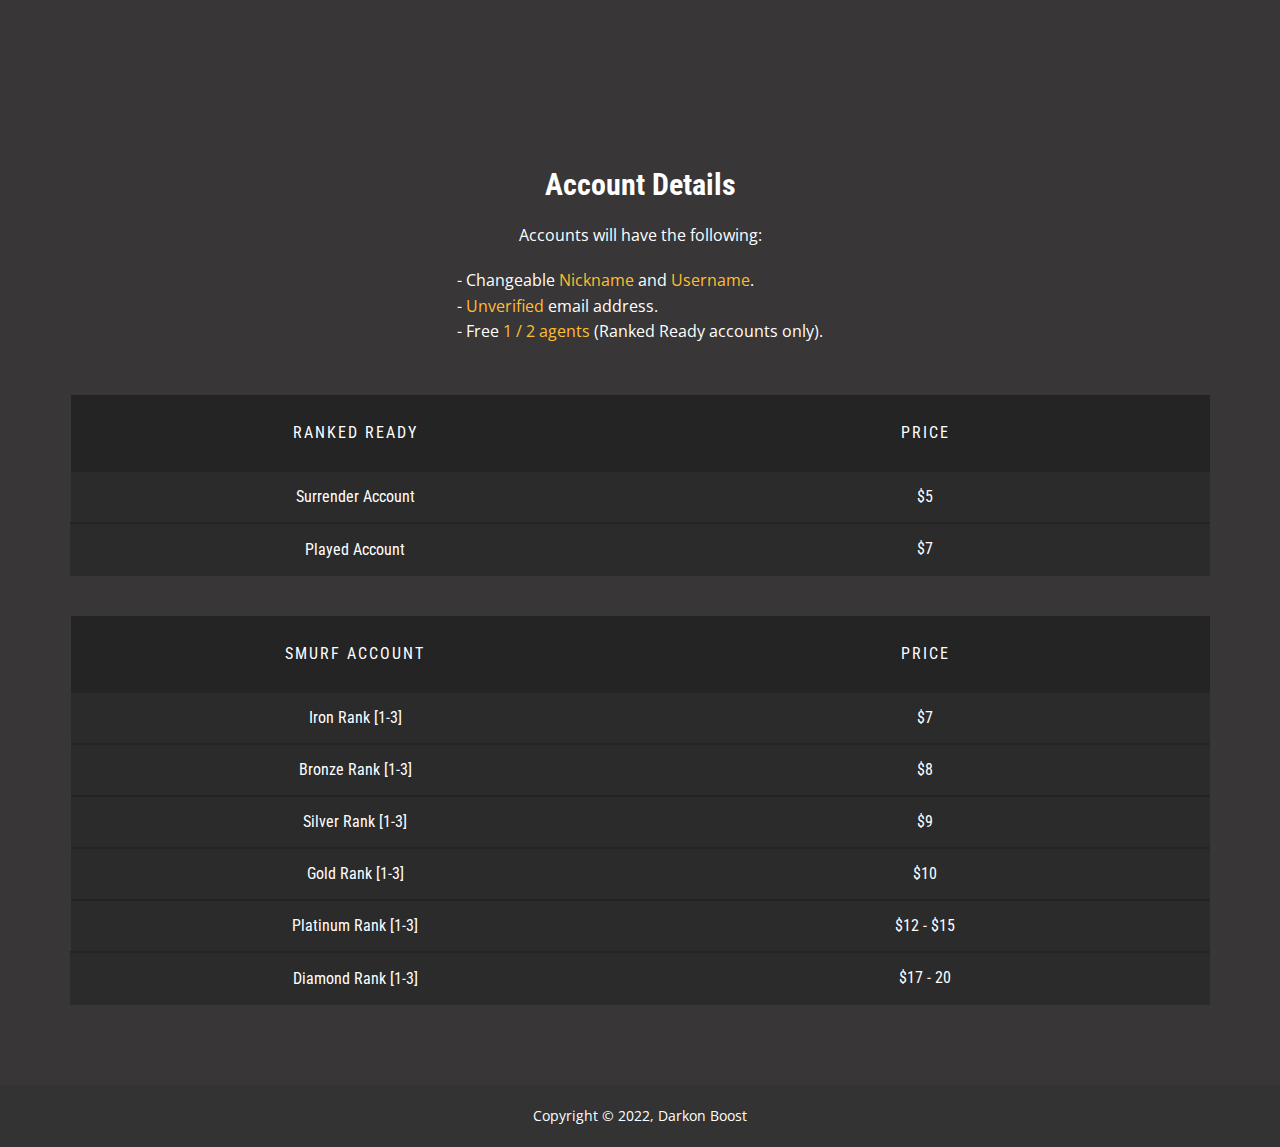
<file: valorant.html>
<!DOCTYPE html>
<html style="font-size: 16px;">
  <head>
    <meta name="viewport" content="width=device-width, initial-scale=1.0">
    <meta charset="utf-8">
    <meta name="page_type" content="np-template-header-footer-from-plugin">
    <title>Valorant | Darkon Boost</title>
    <link rel="stylesheet" href="main.css" media="screen">
    <link rel="stylesheet" href="valorant.css" media="screen">
    <script class="u-script" type="text/javascript" src="jquery.js" defer=""></script>
    <script class="u-script" type="text/javascript" src="main.js" defer=""></script>
    <link rel="icon" href="images/favicon.png">
    <link id="u-theme-google-font" rel="stylesheet" href="https://fonts.googleapis.com/css?family=Roboto+Condensed:300,300i,400,400i,700,700i|Open+Sans:300,300i,400,400i,600,600i,700,700i,800,800i">
    <link id="u-page-google-font" rel="stylesheet" href="https://fonts.googleapis.com/css?family=Roboto+Condensed:300,300i,400,400i,700,700i">

    <!-- Primary Meta Tags -->
    <meta name="title" content="Valorant | Darkon Boost">
    <meta name="description" content="| CHEAP | SAFE | LEGIT | Professional game boosting services by Darkonyx.">

    <!-- Open Graph / Facebook -->
    <meta property="og:type" content="website">
    <meta property="og:url" content="https://darkonboost.com/">
    <meta property="og:title" content="Valorant | Darkon Boost">
    <meta property="og:description" content="| CHEAP | SAFE | LEGIT | Professional game boosting services by Darkonyx.">
    <meta property="og:image" content="https://darkonboost.com/images/a.png">

    <!-- Twitter -->
    <meta property="twitter:card" content="summary_large_image">
    <meta property="twitter:url" content="https://darkonboost.com/">
    <meta property="twitter:title" content="Valorant | Darkon Boost">
    <meta property="twitter:description" content="| CHEAP | SAFE | LEGIT | Professional game boosting services by Darkonyx.">
    <meta property="twitter:image" content="https://darkonboost.com/images/a.png">

    <script type="application/ld+json">{
		"@context": "http://schema.org",
		"@type": "Organization",
		"name": "Darkon Boost",
		"sameAs": [
				"https://discord.gg/ff3n6rqS58"
		]
    }</script>
  </head>

  <body class="u-body u-xl-mode"><header class="u-clearfix u-custom-color-1 u-header u-sticky u-sticky-010b u-header" id="sec-fc80"><div class="u-clearfix u-sheet u-sheet-1">
        <nav class="u-menu u-menu-dropdown u-offcanvas u-offcanvas-shift u-menu-1" data-responsive-from="XS">
          <div class="menu-collapse" style="font-size: 1rem; letter-spacing: 0px; font-weight: 400;">
            <a class="u-button-style u-custom-border u-custom-border-color u-custom-left-right-menu-spacing u-custom-padding-bottom u-custom-text-active-color u-custom-text-color u-custom-text-hover-color u-custom-text-shadow u-custom-top-bottom-menu-spacing u-nav-link u-text-active-palette-1-base u-text-hover-palette-2-base" href="#" style="font-size: calc(1em + 8px);">
              <svg class="u-svg-link" viewBox="0 0 24 24"><use xmlns:xlink="http://www.w3.org/1999/xlink" xlink:href="#menu-hamburger"></use></svg>
              <svg class="u-svg-content" version="1.1" id="menu-hamburger" viewBox="0 0 16 16" x="0px" y="0px" xmlns:xlink="http://www.w3.org/1999/xlink" xmlns="http://www.w3.org/2000/svg"><g><rect y="1" width="16" height="2"></rect><rect y="7" width="16" height="2"></rect><rect y="13" width="16" height="2"></rect>
</g></svg>
            </a>
          </div>
          <div class="u-custom-menu u-nav-container">
            <ul class="u-custom-font u-heading-font u-nav u-spacing-20 u-unstyled u-nav-1"><li class="u-nav-item"><a class="u-button-style u-nav-link u-text-active-custom-color-2 u-text-hover-custom-color-2 u-text-white" href="https://darkonboost.com/" style="padding: 10px;">Home</a>
</li><li class="u-nav-item"><a class="u-button-style u-nav-link u-text-active-custom-color-2 u-text-hover-custom-color-2 u-text-white" href="https://darkonboost.com/about" style="padding: 10px;">About</a>
</li><li class="u-nav-item"><a class="u-button-style u-nav-link u-text-active-custom-color-2 u-text-hover-custom-color-2 u-text-white" href="https://darkonboost.com/faq" style="padding: 10px;">FAQ</a>
</li></ul>
          </div>
          <div class="u-custom-menu u-nav-container-collapse">
            <div class="u-black u-container-style u-inner-container-layout u-opacity u-opacity-95 u-sidenav">
              <div class="u-inner-container-layout u-sidenav-overflow">
                <div class="u-menu-close"></div>
                <ul class="u-align-center u-nav u-popupmenu-items u-unstyled u-nav-2"><li class="u-nav-item"><a class="u-button-style u-nav-link" href="https://darkonboost.com/" style="padding: 10px;">Home</a>
</li><li class="u-nav-item"><a class="u-button-style u-nav-link" href="https://darkonboost.com/about" style="padding: 10px;">About</a>
</li><li class="u-nav-item"><a class="u-button-style u-nav-link" href="https://darkonboost.com/faq" style="padding: 10px;">FAQ</a>
</li></ul>
              </div>
            </div>
            <div class="u-black u-menu-overlay u-opacity u-opacity-70"></div>
          </div>
        </nav>
        <div class="u-social-icons u-spacing-10 u-social-icons-1">
          <a class="u-social-url" title="Discord" target="_blank" href="https://discord.gg/ff3n6rqS58"><span class="u-file-icon u-icon u-social-facebook u-social-icon u-text-custom-color-2 u-icon-1"><img src="images/2.png" alt=""></span>
          </a>
        </div>
        <p class="u-custom-font u-heading-font u-text u-text-default u-text-1">Join our Discord</p>
      </div></header>
    <section class="u-align-center u-clearfix u-custom-color-1 u-section-1" id="carousel_8a90">
      <div class="u-clearfix u-sheet u-sheet-1">
        <div class="u-shape u-shape-svg u-text-white u-shape-1" data-animation-name="flash" data-animation-duration="100" data-animation-direction="">
          <svg class="u-svg-link" preserveAspectRatio="none" viewBox="0 0 160 160" style=""><use xmlns:xlink="http://www.w3.org/1999/xlink" xlink:href="#svg-0a30"></use></svg>
          <svg xmlns="http://www.w3.org/2000/svg" xmlns:xlink="http://www.w3.org/1999/xlink" version="1.1" xml:space="preserve" class="u-svg-content" viewBox="0 0 160 160" x="0px" y="0px" id="svg-0a30"><path d="M114.3,152.3l38-38C144.4,130.9,130.9,144.4,114.3,152.3z M117.1,9.1l-108,108c0.8,1.6,1.7,3.2,2.7,4.8l110-110
	C120.3,10.9,118.7,10,117.1,9.1z M97.5,2L2,97.5c0.4,2,1,4,1.5,5.9l99.9-99.9C101.5,2.9,99.5,2.4,97.5,2z M80,160c2,0,4-0.1,5.9-0.2
	l73.9-73.9c0.1-2,0.2-3.9,0.2-5.9c0-0.6,0-1.2,0-1.9L78.1,160C78.8,160,79.4,160,80,160z M34.9,146.1c1.5,1,3,2,4.6,2.9L149,39.5
	c-0.9-1.6-1.9-3.1-2.9-4.6L34.9,146.1z M132.7,19.8L19.8,132.7c1.2,1.3,2.3,2.6,3.6,3.9L136.6,23.4C135.3,22.2,134,21,132.7,19.8z
	 M59.6,157.4l97.8-97.8c-0.5-1.9-1.1-3.8-1.7-5.7L53.9,155.6C55.8,156.3,57.7,156.9,59.6,157.4z M7.6,45.9L45.9,7.6
	C29.1,15.5,15.5,29.1,7.6,45.9z M80,0c-2.6,0-5.1,0.1-7.6,0.4l-72,72C0.1,74.9,0,77.4,0,80c0,0.1,0,0.2,0,0.2L80.2,0
	C80.2,0,80.1,0,80,0z"></path></svg>
        </div>
        <div class="u-shape u-shape-svg u-text-custom-color-2 u-shape-2" data-animation-name="flash" data-animation-duration="100" data-animation-direction="">
          <svg class="u-svg-link" preserveAspectRatio="none" viewBox="0 0 160 160" style=""><use xmlns:xlink="http://www.w3.org/1999/xlink" xlink:href="#svg-afd0"></use></svg>
          <svg xmlns="http://www.w3.org/2000/svg" xmlns:xlink="http://www.w3.org/1999/xlink" version="1.1" xml:space="preserve" class="u-svg-content" viewBox="0 0 160 160" x="0px" y="0px" id="svg-afd0" style="enable-background:new 0 0 160 160;"><path d="M80,30c27.6,0,50,22.4,50,50s-22.4,50-50,50s-50-22.4-50-50S52.4,30,80,30 M80,0C35.8,0,0,35.8,0,80s35.8,80,80,80
	s80-35.8,80-80S124.2,0,80,0L80,0z"></path></svg>
        </div>
        <div class="u-clearfix u-expanded-width-xl u-expanded-width-xs u-gutter-0 u-layout-wrap u-layout-wrap-1">
          <div class="u-layout" style="">
            <div class="u-layout-row" style="">
              <div class="u-align-left u-container-style u-image u-image-round u-layout-cell u-left-cell u-radius-5 u-size-30 u-size-xs-60 u-image-1" src="" data-image-width="3840" data-image-height="2160" data-animation-name="customAnimationIn" data-animation-duration="750" data-animation-direction="" data-animation-out="0">
                <div class="u-container-layout u-valign-middle u-container-layout-1" src=""></div>
              </div>
              <div class="u-align-left u-container-style u-custom-color-3 u-layout-cell u-radius-5 u-right-cell u-shape-round u-size-30 u-size-xs-60 u-layout-cell-2" data-animation-name="customAnimationIn" data-animation-duration="750" data-animation-direction="" data-animation-out="0">
                <div class="u-container-layout u-container-layout-2">
                  <h1 class="u-custom-font u-heading-font u-text u-text-custom-color-2 u-text-1">BOOSTING</h1>
                  <p class="u-text u-text-2">100% legit boosting by <span class="u-text-custom-color-2">professional players</span> to your desired&nbsp;<span style="font-weight: 700;">rank</span>.
                  </p>
                  <p class="u-text u-text-3">SOLO or DUO (Duo Queue) boosting is available!<br>
                    <span style="font-size: 0.75rem;" class="u-text-custom-color-2">*This service is only available for SEA region.</span>
                    <br>
                    <span style="font-size: 0.75rem;">
                      <span class="u-text-custom-color-2"> *DUO Queue boosting is x2 solo boosting price.</span>
                    </span>
                    <br>
                    <span style="font-size: 0.75rem;" class="u-text-custom-color-2">*Price is PER tier! Contact for more information.</span>
                  </p>
                  <a href="https://www.epicnpc.com/threads/trusted-mod-%E2%9C%85-cheap-valorant-boosting-asia-oce%E2%AD%90special-offer-package.1669790/" class="u-btn u-btn-round u-button-style u-custom-color-1 u-custom-font u-heading-font u-hover-custom-color-2 u-radius-5 u-btn-1" target="_blank">MORE INFO</a>
                </div>
              </div>
            </div>
          </div>
        </div>
      </div>
    </section>
    <section class="u-align-center u-clearfix u-custom-color-1 u-section-2" id="sec-448f">
      <div class="u-clearfix u-sheet u-valign-middle u-sheet-1">
        <div class="rcorners u-expanded-width u-table u-table-responsive u-table-1">
          <table class="u-table-entity">
            <colgroup>
              <col width="50%">
              <col width="50%">
            </colgroup>
            <thead class="u-custom-color-4 u-custom-font u-heading-font u-table-header u-table-header-1">
              <tr style="height: 76px;">
                <th class="u-align-center u-border-2 u-border-custom-color-4 u-border-no-left u-border-no-right u-border-no-top u-custom-font u-heading-font u-table-cell u-table-cell-1">Other services</th>
                <th class="u-align-center u-border-2 u-border-custom-color-4 u-border-no-left u-border-no-right u-border-no-top u-custom-font u-heading-font u-table-cell u-table-cell-2">price</th>
              </tr>
            </thead>
            <tbody class="u-align-center u-custom-color-3 u-custom-font u-heading-font u-table-body u-table-body-1">
              <tr style="height: 52px;">
                <td class="u-border-2 u-border-custom-color-4 u-border-no-left u-border-no-right u-table-cell u-table-cell-3">Immortal 1 for 1 Win</td>
                <td class="u-border-2 u-border-custom-color-4 u-border-no-left u-border-no-right u-table-cell u-table-cell-4">$12 / Win</td>
              </tr>
            </tbody>
            <tfoot class="u-align-center u-custom-color-3 u-custom-font u-heading-font u-table-footer u-table-footer-1" wfd-invisible="true">
              <tr style="height: 52px;">
                <td class="u-border-1 u-border-custom-color-3 u-table-cell u-table-cell-5">Full Triangle</td>
                <td class="u-border-2 u-border-custom-color-3 u-border-no-left u-border-no-right u-table-cell u-table-cell-6">Contact Me</td>
              </tr>
            </tfoot>
          </table>
        </div>
      </div>
    </section>
    <section class="u-align-center u-clearfix u-custom-color-1 u-section-3" id="carousel_c3df">
      <div class="u-clearfix u-sheet u-sheet-1">
        <div class="u-shape u-shape-svg u-text-white u-shape-1" data-animation-name="flash" data-animation-duration="100" data-animation-direction="">
          <svg class="u-svg-link" preserveAspectRatio="none" viewBox="0 0 160 160" style=""><use xmlns:xlink="http://www.w3.org/1999/xlink" xlink:href="#svg-0a30"></use></svg>
          <svg xmlns="http://www.w3.org/2000/svg" xmlns:xlink="http://www.w3.org/1999/xlink" version="1.1" xml:space="preserve" class="u-svg-content" viewBox="0 0 160 160" x="0px" y="0px" id="svg-0a30"><path d="M114.3,152.3l38-38C144.4,130.9,130.9,144.4,114.3,152.3z M117.1,9.1l-108,108c0.8,1.6,1.7,3.2,2.7,4.8l110-110
	C120.3,10.9,118.7,10,117.1,9.1z M97.5,2L2,97.5c0.4,2,1,4,1.5,5.9l99.9-99.9C101.5,2.9,99.5,2.4,97.5,2z M80,160c2,0,4-0.1,5.9-0.2
	l73.9-73.9c0.1-2,0.2-3.9,0.2-5.9c0-0.6,0-1.2,0-1.9L78.1,160C78.8,160,79.4,160,80,160z M34.9,146.1c1.5,1,3,2,4.6,2.9L149,39.5
	c-0.9-1.6-1.9-3.1-2.9-4.6L34.9,146.1z M132.7,19.8L19.8,132.7c1.2,1.3,2.3,2.6,3.6,3.9L136.6,23.4C135.3,22.2,134,21,132.7,19.8z
	 M59.6,157.4l97.8-97.8c-0.5-1.9-1.1-3.8-1.7-5.7L53.9,155.6C55.8,156.3,57.7,156.9,59.6,157.4z M7.6,45.9L45.9,7.6
	C29.1,15.5,15.5,29.1,7.6,45.9z M80,0c-2.6,0-5.1,0.1-7.6,0.4l-72,72C0.1,74.9,0,77.4,0,80c0,0.1,0,0.2,0,0.2L80.2,0
	C80.2,0,80.1,0,80,0z"></path></svg>
        </div>
        <div class="u-shape u-shape-svg u-text-custom-color-2 u-shape-2" data-animation-name="flash" data-animation-duration="100" data-animation-direction="">
          <svg class="u-svg-link" preserveAspectRatio="none" viewBox="0 0 160 160" style=""><use xmlns:xlink="http://www.w3.org/1999/xlink" xlink:href="#svg-afd0"></use></svg>
          <svg xmlns="http://www.w3.org/2000/svg" xmlns:xlink="http://www.w3.org/1999/xlink" version="1.1" xml:space="preserve" class="u-svg-content" viewBox="0 0 160 160" x="0px" y="0px" id="svg-afd0" style="enable-background:new 0 0 160 160;"><path d="M80,30c27.6,0,50,22.4,50,50s-22.4,50-50,50s-50-22.4-50-50S52.4,30,80,30 M80,0C35.8,0,0,35.8,0,80s35.8,80,80,80
	s80-35.8,80-80S124.2,0,80,0L80,0z"></path></svg>
        </div>
        <div class="u-clearfix u-expanded-width-xl u-expanded-width-xs u-gutter-0 u-layout-wrap u-layout-wrap-1">
          <div class="u-layout" style="">
            <div class="u-layout-row" style="">
              <div class="u-align-left u-container-style u-image u-image-round u-layout-cell u-left-cell u-radius-5 u-size-30 u-size-xs-60 u-image-1" src="" data-image-width="1600" data-image-height="900" data-animation-name="customAnimationIn" data-animation-duration="750" data-animation-direction="" data-animation-out="0">
                <div class="u-container-layout u-valign-middle u-container-layout-1" src=""></div>
              </div>
              <div class="u-align-left u-container-style u-custom-color-3 u-layout-cell u-radius-5 u-right-cell u-shape-round u-size-30 u-size-xs-60 u-layout-cell-2" data-animation-name="customAnimationIn" data-animation-duration="750" data-animation-direction="" data-animation-out="0">
                <div class="u-container-layout u-container-layout-2">
                  <h1 class="u-custom-font u-heading-font u-text u-text-custom-color-2 u-text-1">ACCOUNTS</h1>
                  <p class="u-text u-text-2">
                    <span class="u-text-white">Selling ranked ready&nbsp;</span>
                    <font color="#ffbe31">Valorant accounts, </font>
                    <span class="u-text-white">all</span>
                    <font color="#ffbe31"> 100%&nbsp;</font>
                    <span class="u-text-custom-color-2">legit and&nbsp;</span>
                    <font color="#ffbe31">Handmade</font>
                    <span class="u-text-white">.</span>
                  </p>
                  <p class="u-text u-text-3">
                    <span class="u-text-white" style="font-weight: 700;">Surrender Accounts</span>
                    <br>
                    <span class="u-text-custom-color-2" style="font-size: 0.75rem;">*lose streaks, bad K/D ratio</span>
                    <br>
                    <span style="font-weight: 700;">Played Accounts</span>
                    <br>
                    <span style="font-size: 0.75rem;" class="u-text-custom-color-2">*up to 50% win rate in unrated and good K/D ratio</span>
                  </p>
                  <a href="https://www.epicnpc.com/threads/trusted%E2%9C%85-ranked-ready-smurf-account-start-from-5-00-asia-oce.1694435/" class="u-btn u-btn-round u-button-style u-custom-color-1 u-custom-font u-heading-font u-hover-custom-color-2 u-radius-5 u-btn-1" target="_blank">MORE INFO</a>
                </div>
              </div>
            </div>
          </div>
        </div>
      </div>
    </section>
    <section class="u-clearfix u-custom-color-1 u-section-4" id="sec-a079">
      <div class="u-clearfix u-sheet u-sheet-1">
        <h3 class="u-align-left u-text u-text-default u-text-1">Account Details</h3>
        <p class="u-align-left u-heading-font u-text u-text-default u-text-2">Accounts will have the following:</p>
        <p class="u-align-left u-heading-font u-text u-text-default u-text-3"> - <span class="u-text-white">Changeable <span class="u-text-custom-color-2">Nickname</span> and <span class="u-text-custom-color-2">Username</span>.
          </span>
          <br>-&nbsp;<span class="u-text-custom-color-2">Unverified</span> email address.<br>- Free <span class="u-text-custom-color-2">1 / 2 agents</span> (Ranked Ready accounts only).<br>
        </p>
      </div>
    </section>
    <section class="u-align-center u-clearfix u-custom-color-1 u-section-5" id="carousel_cfb5">
      <div class="u-clearfix u-sheet u-valign-middle u-sheet-1">
        <div class="rcorners u-expanded-width u-table u-table-responsive u-table-1">
          <table class="u-table-entity">
            <colgroup>
              <col width="50%">
              <col width="50%">
            </colgroup>
            <thead class="u-custom-color-4 u-custom-font u-heading-font u-table-header u-table-header-1">
              <tr style="height: 76px;">
                <th class="u-align-center u-border-2 u-border-custom-color-4 u-border-no-left u-border-no-right u-border-no-top u-custom-font u-heading-font u-table-cell u-table-cell-1">ranked ready</th>
                <th class="u-align-center u-border-2 u-border-custom-color-4 u-border-no-left u-border-no-right u-border-no-top u-custom-font u-heading-font u-table-cell u-table-cell-2">price</th>
              </tr>
            </thead>
            <tbody class="u-align-center u-custom-color-3 u-custom-font u-heading-font u-table-body u-table-body-1">
              <tr style="height: 52px;">
                <td class="u-border-2 u-border-custom-color-4 u-border-no-left u-border-no-right u-table-cell u-table-cell-3">Surrender Account</td>
                <td class="u-border-2 u-border-custom-color-4 u-border-no-left u-border-no-right u-table-cell u-table-cell-4">$5</td>
              </tr>
            </tbody>
            <tfoot class="u-align-center u-custom-color-3 u-custom-font u-heading-font u-table-footer u-table-footer-1" wfd-invisible="true">
              <tr style="height: 52px;">
                <td class="u-border-1 u-border-custom-color-3 u-table-cell u-table-cell-5">Played Account</td>
                <td class="u-border-2 u-border-custom-color-3 u-border-no-left u-border-no-right u-table-cell u-table-cell-6">$7</td>
              </tr>
            </tfoot>
          </table>
        </div>
      </div>
    </section>
    <section class="u-align-center u-clearfix u-custom-color-1 u-section-6" id="carousel_e65d">
      <div class="u-clearfix u-sheet u-sheet-1">
        <div class="rcorners u-expanded-width u-table u-table-responsive u-table-1">
          <table class="u-table-entity">
            <colgroup>
              <col width="50%">
              <col width="50%">
            </colgroup>
            <thead class="u-custom-color-4 u-custom-font u-heading-font u-table-header u-table-header-1">
              <tr style="height: 76px;">
                <th class="u-align-center u-border-2 u-border-custom-color-4 u-border-no-left u-border-no-right u-border-no-top u-custom-font u-heading-font u-table-cell u-table-cell-1">smurf account</th>
                <th class="u-align-center u-border-2 u-border-custom-color-4 u-border-no-left u-border-no-right u-border-no-top u-custom-font u-heading-font u-table-cell u-table-cell-2">price</th>
              </tr>
            </thead>
            <tbody class="u-align-center u-custom-color-3 u-custom-font u-heading-font u-table-body u-table-body-1">
              <tr style="height: 52px;">
                <td class="u-border-2 u-border-custom-color-4 u-border-no-left u-border-no-right u-table-cell u-table-cell-3">Iron Rank [1-3]</td>
                <td class="u-border-2 u-border-custom-color-4 u-border-no-left u-border-no-right u-table-cell u-table-cell-4">$7</td>
              </tr>
              <tr style="height: 52px;">
                <td class="u-border-2 u-border-custom-color-4 u-border-no-left u-border-no-right u-table-cell u-table-cell-5">Bronze Rank [1-3]</td>
                <td class="u-border-2 u-border-custom-color-4 u-border-no-left u-border-no-right u-table-cell u-table-cell-6">$8</td>
              </tr>
              <tr style="height: 52px;">
                <td class="u-border-2 u-border-custom-color-4 u-border-no-left u-border-no-right u-table-cell u-table-cell-7">Silver Rank [1-3]</td>
                <td class="u-border-2 u-border-custom-color-4 u-border-no-left u-border-no-right u-table-cell u-table-cell-8">$9</td>
              </tr>
              <tr style="height: 52px;">
                <td class="u-border-2 u-border-custom-color-4 u-border-no-left u-border-no-right u-table-cell u-table-cell-9">Gold Rank [1-3]</td>
                <td class="u-border-2 u-border-custom-color-4 u-border-no-left u-border-no-right u-table-cell u-table-cell-10">$10</td>
              </tr>
              <tr style="height: 52px;">
                <td class="u-border-2 u-border-custom-color-4 u-border-no-left u-border-no-right u-table-cell u-table-cell-11">Platinum Rank [1-3]</td>
                <td class="u-border-2 u-border-custom-color-4 u-border-no-left u-border-no-right u-table-cell u-table-cell-12">$12 - $15</td>
              </tr>
            </tbody>
            <tfoot class="u-align-center u-custom-color-3 u-custom-font u-heading-font u-table-footer u-table-footer-1" wfd-invisible="true">
              <tr style="height: 52px;">
                <td class="u-border-1 u-border-custom-color-3 u-table-cell u-table-cell-13">Diamond Rank [1-3]</td>
                <td class="u-border-2 u-border-custom-color-3 u-border-no-left u-border-no-right u-table-cell u-table-cell-14">$17 - 20</td>
              </tr>
            </tfoot>
          </table>
        </div>
      </div>
    </section>
    
    
    <footer class="u-align-center u-clearfix u-footer u-grey-80 u-footer" id="sec-148e"><div class="u-clearfix u-sheet u-valign-middle u-sheet-1">
        <p class="u-small-text u-text u-text-variant u-text-1">Copyright © 2022, Darkon Boost</p>
      </div></footer>
  </body>
</html>
</file>
